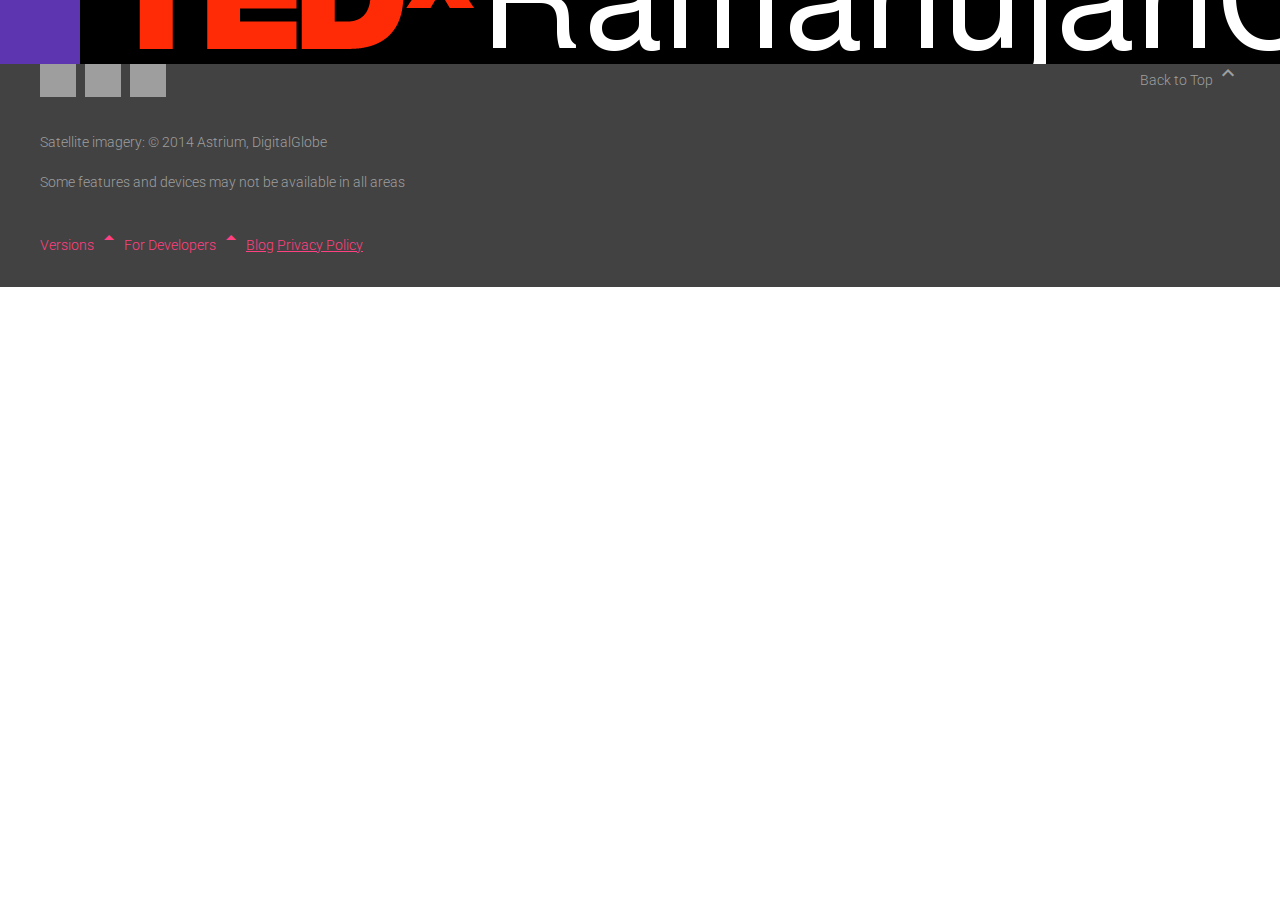
<file: index.html>
<!doctype html>
<!--
  Material Design Lite
  Copyright 2015 Google Inc. All rights reserved.

  Licensed under the Apache License, Version 2.0 (the "License");
  you may not use this file except in compliance with the License.
  You may obtain a copy of the License at

      https://www.apache.org/licenses/LICENSE-2.0

  Unless required by applicable law or agreed to in writing, software
  distributed under the License is distributed on an "AS IS" BASIS,
  WITHOUT WARRANTIES OR CONDITIONS OF ANY KIND, either express or implied.
  See the License for the specific language governing permissions and
  limitations under the License
-->

<html lang="en">
  <head>
    <meta charset="utf-8">
    <meta http-equiv="X-UA-Compatible" content="IE=edge">
    <meta name="description" content="TED like event">
    <meta name="viewport" content="width=device-width, initial-scale=1">
    <title>TEDxRamanujanCollege</title>

    <!-- Page styles -->
    <link href="https://fonts.googleapis.com/css?family=Roboto:regular,bold,italic,thin,light,bolditalic,black,medium&amp;lang=en" rel="stylesheet">
    <link href="https://fonts.googleapis.com/icon?family=Material+Icons" rel="stylesheet">
    <link rel="stylesheet" href="material.min.css">
    <link rel="stylesheet" href="styles.css">
  </head>
  <body>
    <div class="mdl-layout mdl-js-layout mdl-layout--fixed-header">

      <div class="android-header mdl-layout__header mdl-layout__header--waterfall">
        <div class="mdl-layout__header-row">
          <span class="android-title mdl-layout-title">
            <img class="android-logo-image" src="logo.png">
          </span>
          <!-- Add spacer, to align navigation to the right in desktop -->
          <div class="android-header-spacer mdl-layout-spacer"></div>
          <div class="android-search-box mdl-textfield mdl-js-textfield mdl-textfield--expandable mdl-textfield--floating-label mdl-textfield--align-right mdl-textfield--full-width">
            
            <div class="mdl-textfield__expandable-holder">
              <input class="mdl-textfield__input" type="text" id="search-field">
            </div>
          </div>
          <!-- Navigation -->
          <div class="android-navigation-container">
            <nav class="android-navigation mdl-navigation">
              <a class="mdl-navigation__link mdl-typography--text-uppercase" href="">Home</a>
              <a class="mdl-navigation__link mdl-typography--text-uppercase" href="">About</a>
              <a class="mdl-navigation__link mdl-typography--text-uppercase" href="">Speaker</a>
              <a class="mdl-navigation__link mdl-typography--text-uppercase" href="">register</a>
              <a class="mdl-navigation__link mdl-typography--text-uppercase" href="">our team</a>
              <a class="mdl-navigation__link mdl-typography--text-uppercase" href="">sponsor</a>
              <a class="mdl-navigation__link mdl-typography--text-uppercase" href="">contact us</a>
            </nav>
          </div>
          <span class="android-mobile-title mdl-layout-title">
            <img class="android-logo-image" src="logo.png">
          </span>
          <button class="android-more-button mdl-button mdl-js-button mdl-button--icon mdl-js-ripple-effect" id="more-button">
            <i class="material-icons">more_vert</i>
          </button>
          <ul class="mdl-menu mdl-js-menu mdl-menu--bottom-right mdl-js-ripple-effect" for="more-button">
            <li class="mdl-menu__item">5.0 Lollipop</li>
            <li class="mdl-menu__item">4.4 KitKat</li>
            <li disabled class="mdl-menu__item">4.3 Jelly Bean</li>
            <li class="mdl-menu__item">Android History</li>
          </ul>
        </div>
      </div>

</div>

      <div class="android-content mdl-layout__content">
        <a name="top"></a>
        <div class="android-be-together-section mdl-typography--text-center">
          <div class="logo-font android-slogan">TEDxRamanujanCollege</div>
          <div class="logo-font android-sub-slogan"></div>
          <div class="logo-font android-create-character">
            <a href=""><img src="images/andy.png"></a>
          </div>

          </div>
        </div>
       
        <footer class="android-footer mdl-mega-footer">
          <div class="mdl-mega-footer--top-section">
            <div class="mdl-mega-footer--left-section">
              <button class="mdl-mega-footer--social-btn"></button>
              &nbsp;
              <button class="mdl-mega-footer--social-btn"></button>
              &nbsp;
              <button class="mdl-mega-footer--social-btn"></button>
            </div>
            <div class="mdl-mega-footer--right-section">
              <a class="mdl-typography--font-light" href="#top">
                Back to Top
                <i class="material-icons">expand_less</i>
              </a>
            </div>
          </div>

          <div class="mdl-mega-footer--middle-section">
            <p class="mdl-typography--font-light">Satellite imagery: © 2014 Astrium, DigitalGlobe</p>
            <p class="mdl-typography--font-light">Some features and devices may not be available in all areas</p>
          </div>

          <div class="mdl-mega-footer--bottom-section">
            <a class="android-link android-link-menu mdl-typography--font-light" id="version-dropdown">
              Versions
              <i class="material-icons">arrow_drop_up</i>
            </a>
            <ul class="mdl-menu mdl-js-menu mdl-menu--top-left mdl-js-ripple-effect" for="version-dropdown">
              <li class="mdl-menu__item">5.0 Lollipop</li>
              <li class="mdl-menu__item">4.4 KitKat</li>
              <li class="mdl-menu__item">4.3 Jelly Bean</li>
              <li class="mdl-menu__item">Android History</li>
            </ul>
            <a class="android-link android-link-menu mdl-typography--font-light" id="developers-dropdown">
              For Developers
              <i class="material-icons">arrow_drop_up</i>
            </a>
            <ul class="mdl-menu mdl-js-menu mdl-menu--top-left mdl-js-ripple-effect" for="developers-dropdown">
              <li class="mdl-menu__item">App developer resources</li>
              <li class="mdl-menu__item">Android Open Source Project</li>
              <li class="mdl-menu__item">Android SDK</li>
              <li class="mdl-menu__item">Android for Work</li>
            </ul>
            <a class="android-link mdl-typography--font-light" href="">Blog</a>
            <a class="android-link mdl-typography--font-light" href="">Privacy Policy</a>
          </div>

        </footer>
      </div>
    </div>
    <script src="material.min.js"></script>


  </body>
</html>
</file>
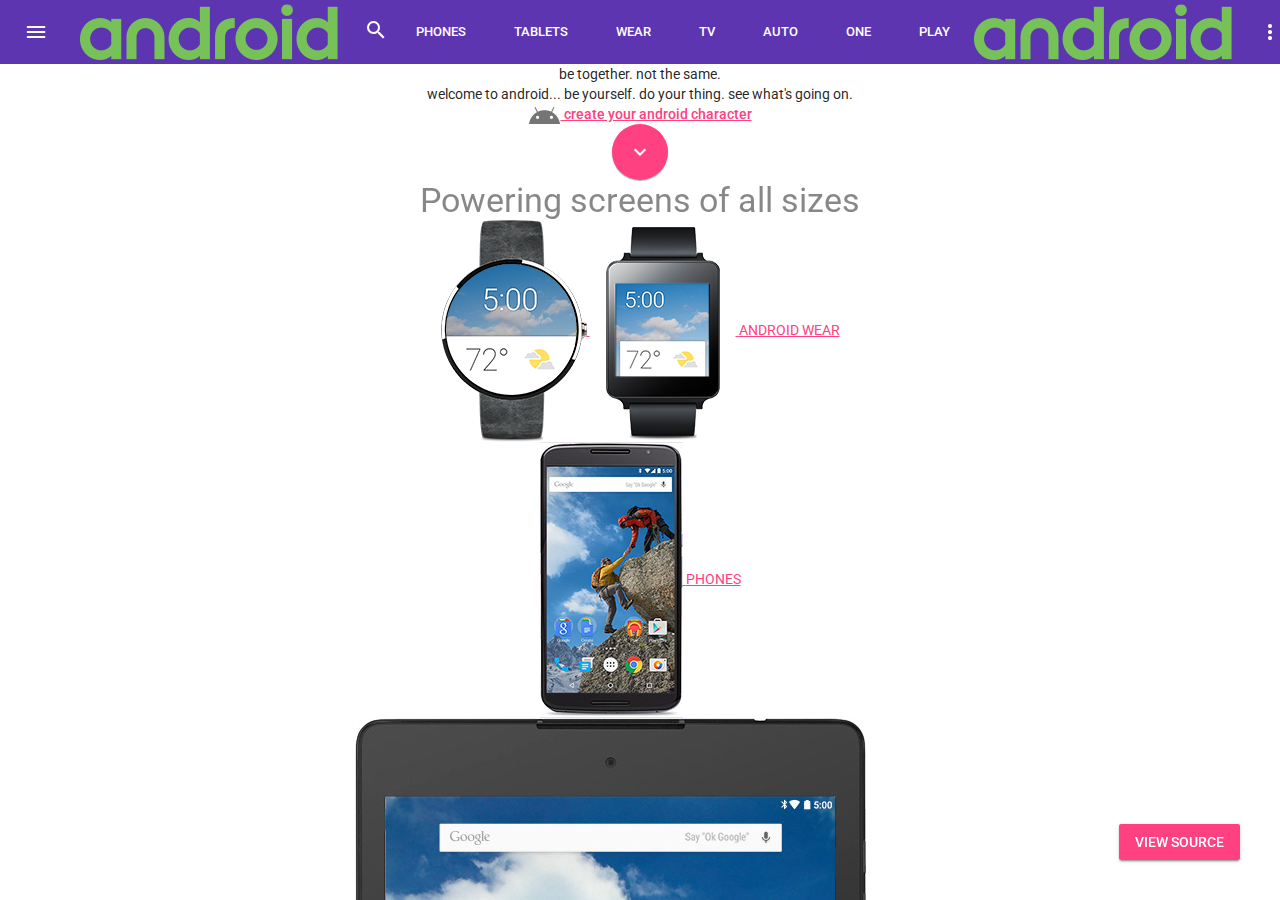
<file: index2.html>
<!doctype html>
<!--
  Material Design Lite
  Copyright 2015 Google Inc. All rights reserved.

  Licensed under the Apache License, Version 2.0 (the "License");
  you may not use this file except in compliance with the License.
  You may obtain a copy of the License at

      https://www.apache.org/licenses/LICENSE-2.0

  Unless required by applicable law or agreed to in writing, software
  distributed under the License is distributed on an "AS IS" BASIS,
  WITHOUT WARRANTIES OR CONDITIONS OF ANY KIND, either express or implied.
  See the License for the specific language governing permissions and
  limitations under the License
-->

<html lang="en">
  <head>
    <meta charset="utf-8">
    <meta http-equiv="X-UA-Compatible" content="IE=edge">
    <meta name="description" content="Introducing Lollipop, a sweet new take on Android.">
    <meta name="viewport" content="width=device-width, initial-scale=1">
    <title>Android</title>

    <!-- Page styles -->
    <link href="https://fonts.googleapis.com/css?family=Roboto:regular,bold,italic,thin,light,bolditalic,black,medium&amp;lang=en" rel="stylesheet">
    <link href="https://fonts.googleapis.com/icon?family=Material+Icons" rel="stylesheet">
    <link rel="stylesheet" href="material.min.css">
    <link rel="stylesheet" href="styles.css">
    <style>
    #view-source {
      position: fixed;
      display: block;
      right: 0;
      bottom: 0;
      margin-right: 40px;
      margin-bottom: 40px;
      z-index: 900;
    }
    </style>
  </head>
  <body>
    <div class="mdl-layout mdl-js-layout mdl-layout--fixed-header">

      <div class="android-header mdl-layout__header mdl-layout__header--waterfall">
        <div class="mdl-layout__header-row">
          <span class="android-title mdl-layout-title">
            <img class="android-logo-image" src="images/android-logo.png">
          </span>
          <!-- Add spacer, to align navigation to the right in desktop -->
          <div class="android-header-spacer mdl-layout-spacer"></div>
          <div class="android-search-box mdl-textfield mdl-js-textfield mdl-textfield--expandable mdl-textfield--floating-label mdl-textfield--align-right mdl-textfield--full-width">
            <label class="mdl-button mdl-js-button mdl-button--icon" for="search-field">
              <i class="material-icons">search</i>
            </label>
            <div class="mdl-textfield__expandable-holder">
              <input class="mdl-textfield__input" type="text" id="search-field">
            </div>
          </div>
          <!-- Navigation -->
          <div class="android-navigation-container">
            <nav class="android-navigation mdl-navigation">
              <a class="mdl-navigation__link mdl-typography--text-uppercase" href="">Phones</a>
              <a class="mdl-navigation__link mdl-typography--text-uppercase" href="">Tablets</a>
              <a class="mdl-navigation__link mdl-typography--text-uppercase" href="">Wear</a>
              <a class="mdl-navigation__link mdl-typography--text-uppercase" href="">TV</a>
              <a class="mdl-navigation__link mdl-typography--text-uppercase" href="">Auto</a>
              <a class="mdl-navigation__link mdl-typography--text-uppercase" href="">One</a>
              <a class="mdl-navigation__link mdl-typography--text-uppercase" href="">Play</a>
            </nav>
          </div>
          <span class="android-mobile-title mdl-layout-title">
            <img class="android-logo-image" src="images/android-logo.png">
          </span>
          <button class="android-more-button mdl-button mdl-js-button mdl-button--icon mdl-js-ripple-effect" id="more-button">
            <i class="material-icons">more_vert</i>
          </button>
          <ul class="mdl-menu mdl-js-menu mdl-menu--bottom-right mdl-js-ripple-effect" for="more-button">
            <li class="mdl-menu__item">5.0 Lollipop</li>
            <li class="mdl-menu__item">4.4 KitKat</li>
            <li disabled class="mdl-menu__item">4.3 Jelly Bean</li>
            <li class="mdl-menu__item">Android History</li>
          </ul>
        </div>
      </div>

      <div class="android-drawer mdl-layout__drawer">
        <span class="mdl-layout-title">
          <img class="android-logo-image" src="images/android-logo-white.png">
        </span>
        <nav class="mdl-navigation">
          <a class="mdl-navigation__link" href="">Phones</a>
          <a class="mdl-navigation__link" href="">Tablets</a>
          <a class="mdl-navigation__link" href="">Wear</a>
          <a class="mdl-navigation__link" href="">TV</a>
          <a class="mdl-navigation__link" href="">Auto</a>
          <a class="mdl-navigation__link" href="">One</a>
          <a class="mdl-navigation__link" href="">Play</a>
          <div class="android-drawer-separator"></div>
          <span class="mdl-navigation__link" href="">Versions</span>
          <a class="mdl-navigation__link" href="">Lollipop 5.0</a>
          <a class="mdl-navigation__link" href="">KitKat 4.4</a>
          <a class="mdl-navigation__link" href="">Jelly Bean 4.3</a>
          <a class="mdl-navigation__link" href="">Android history</a>
          <div class="android-drawer-separator"></div>
          <span class="mdl-navigation__link" href="">Resources</span>
          <a class="mdl-navigation__link" href="">Official blog</a>
          <a class="mdl-navigation__link" href="">Android on Google+</a>
          <a class="mdl-navigation__link" href="">Android on Twitter</a>
          <div class="android-drawer-separator"></div>
          <span class="mdl-navigation__link" href="">For developers</span>
          <a class="mdl-navigation__link" href="">App developer resources</a>
          <a class="mdl-navigation__link" href="">Android Open Source Project</a>
          <a class="mdl-navigation__link" href="">Android SDK</a>
        </nav>
      </div>

      <div class="android-content mdl-layout__content">
        <a name="top"></a>
        <div class="android-be-together-section mdl-typography--text-center">
          <div class="logo-font android-slogan">be together. not the same.</div>
          <div class="logo-font android-sub-slogan">welcome to android... be yourself. do your thing. see what's going on.</div>
          <div class="logo-font android-create-character">
            <a href=""><img src="images/andy.png"> create your android character</a>
          </div>

          <a href="#screens">
            <button class="android-fab mdl-button mdl-button--colored mdl-js-button mdl-button--fab mdl-js-ripple-effect">
              <i class="material-icons">expand_more</i>
            </button>
          </a>
        </div>
        <div class="android-screen-section mdl-typography--text-center">
          <a name="screens"></a>
          <div class="mdl-typography--display-1-color-contrast">Powering screens of all sizes</div>
          <div class="android-screens">
            <div class="android-wear android-screen">
              <a class="android-image-link" href="">
                <img class="android-screen-image" src="images/wear-silver-on.png">
                <img class="android-screen-image" src="images/wear-black-on.png">
              </a>
              <a class="android-link mdl-typography--font-regular mdl-typography--text-uppercase" href="">Android Wear</a>
            </div>
            <div class="android-phone android-screen">
              <a class="android-image-link" href="">
                <img class="android-screen-image" src="images/nexus6-on.jpg">
              </a>
              <a class="android-link mdl-typography--font-regular mdl-typography--text-uppercase" href="">Phones</a>
            </div>
            <div class="android-tablet android-screen">
              <a class="android-image-link" href="">
                <img class="android-screen-image" src="images/nexus9-on.jpg">
              </a>
              <a class="android-link mdl-typography--font-regular mdl-typography--text-uppercase" href="">Tablets</a>
            </div>
            <div class="android-tv android-screen">
              <a class="android-image-link" href="">
                <img class="android-screen-image" src="images/tv-on.jpg">
              </a>
              <a class="android-link mdl-typography--font-regular mdl-typography--text-uppercase" href="">Android TV</a>
            </div>
            <div class="android-auto android-screen">
              <a class="android-image-link" href="">
                <img class="android-screen-image" src="images/auto-on.jpg">
              </a>
              <a class="android-link mdl-typography--font-regular mdl-typography--text-uppercase mdl-typography--text-left" href="">Coming Soon: Android Auto</a>
            </div>
          </div>
        </div>
        <div class="android-wear-section">
          <div class="android-wear-band">
            <div class="android-wear-band-text">
              <div class="mdl-typography--display-2 mdl-typography--font-thin">The best of Google built in</div>
              <p class="mdl-typography--headline mdl-typography--font-thin">
                Android works perfectly with your favourite apps like Google Maps,
                Calendar and YouTube.
              </p>
              <p>
                <a class="mdl-typography--font-regular mdl-typography--text-uppercase android-alt-link" href="">
                  See what's new in the Play Store&nbsp;<i class="material-icons">chevron_right</i>
                </a>
              </p>
            </div>
          </div>
        </div>
        <div class="android-customized-section">
          <div class="android-customized-section-text">
            <div class="mdl-typography--font-light mdl-typography--display-1-color-contrast">Customised by you, for you</div>
            <p class="mdl-typography--font-light">
              Put the stuff that you care about right on your home screen: the latest news, the weather or a stream of your recent photos.
              <br>
              <a href="" class="android-link mdl-typography--font-light">Customise your phone</a>
            </p>
          </div>
          <div class="android-customized-section-image"></div>
        </div>
        <div class="android-more-section">
          <div class="android-section-title mdl-typography--display-1-color-contrast">More from Android</div>
          <div class="android-card-container mdl-grid">
            <div class="mdl-cell mdl-cell--3-col mdl-cell--4-col-tablet mdl-cell--4-col-phone mdl-card mdl-shadow--3dp">
              <div class="mdl-card__media">
                <img src="images/more-from-1.png">
              </div>
              <div class="mdl-card__title">
                 <h4 class="mdl-card__title-text">Get going on Android</h4>
              </div>
              <div class="mdl-card__supporting-text">
                <span class="mdl-typography--font-light mdl-typography--subhead">Four tips to make your switch to Android quick and easy</span>
              </div>
              <div class="mdl-card__actions">
                 <a class="android-link mdl-button mdl-js-button mdl-typography--text-uppercase" href="">
                   Make the switch
                   <i class="material-icons">chevron_right</i>
                 </a>
              </div>
            </div>

            <div class="mdl-cell mdl-cell--3-col mdl-cell--4-col-tablet mdl-cell--4-col-phone mdl-card mdl-shadow--3dp">
              <div class="mdl-card__media">
                <img src="images/more-from-4.png">
              </div>
              <div class="mdl-card__title">
                 <h4 class="mdl-card__title-text">Create your own Android character</h4>
              </div>
              <div class="mdl-card__supporting-text">
                <span class="mdl-typography--font-light mdl-typography--subhead">Turn the little green Android mascot into you, your friends, anyone!</span>
              </div>
              <div class="mdl-card__actions">
                 <a class="android-link mdl-button mdl-js-button mdl-typography--text-uppercase" href="">
                   androidify.com
                   <i class="material-icons">chevron_right</i>
                 </a>
              </div>
            </div>

            <div class="mdl-cell mdl-cell--3-col mdl-cell--4-col-tablet mdl-cell--4-col-phone mdl-card mdl-shadow--3dp">
              <div class="mdl-card__media">
                <img src="images/more-from-2.png">
              </div>
              <div class="mdl-card__title">
                 <h4 class="mdl-card__title-text">Get a clean customisable home screen</h4>
              </div>
              <div class="mdl-card__supporting-text">
                <span class="mdl-typography--font-light mdl-typography--subhead">A clean, simple, customisable home screen that comes with the power of Google Now: Traffic alerts, weather and much more, just a swipe away.</span>
              </div>
              <div class="mdl-card__actions">
                 <a class="android-link mdl-button mdl-js-button mdl-typography--text-uppercase" href="">
                   Download now
                   <i class="material-icons">chevron_right</i>
                 </a>
              </div>
            </div>

            <div class="mdl-cell mdl-cell--3-col mdl-cell--4-col-tablet mdl-cell--4-col-phone mdl-card mdl-shadow--3dp">
              <div class="mdl-card__media">
                <img src="images/more-from-3.png">
              </div>
              <div class="mdl-card__title">
                 <h4 class="mdl-card__title-text">Millions to choose from</h4>
              </div>
              <div class="mdl-card__supporting-text">
                <span class="mdl-typography--font-light mdl-typography--subhead">Hail a taxi, find a recipe, run through a temple – Google Play has all the apps and games that let you make your Android device uniquely yours.</span>
              </div>
              <div class="mdl-card__actions">
                 <a class="android-link mdl-button mdl-js-button mdl-typography--text-uppercase" href="">
                   Find apps
                   <i class="material-icons">chevron_right</i>
                 </a>
              </div>
            </div>
          </div>
        </div>

        <footer class="android-footer mdl-mega-footer">
          <div class="mdl-mega-footer--top-section">
            <div class="mdl-mega-footer--left-section">
              <button class="mdl-mega-footer--social-btn"></button>
              &nbsp;
              <button class="mdl-mega-footer--social-btn"></button>
              &nbsp;
              <button class="mdl-mega-footer--social-btn"></button>
            </div>
            <div class="mdl-mega-footer--right-section">
              <a class="mdl-typography--font-light" href="#top">
                Back to Top
                <i class="material-icons">expand_less</i>
              </a>
            </div>
          </div>

          <div class="mdl-mega-footer--middle-section">
            <p class="mdl-typography--font-light">Satellite imagery: © 2014 Astrium, DigitalGlobe</p>
            <p class="mdl-typography--font-light">Some features and devices may not be available in all areas</p>
          </div>

          <div class="mdl-mega-footer--bottom-section">
            <a class="android-link android-link-menu mdl-typography--font-light" id="version-dropdown">
              Versions
              <i class="material-icons">arrow_drop_up</i>
            </a>
            <ul class="mdl-menu mdl-js-menu mdl-menu--top-left mdl-js-ripple-effect" for="version-dropdown">
              <li class="mdl-menu__item">5.0 Lollipop</li>
              <li class="mdl-menu__item">4.4 KitKat</li>
              <li class="mdl-menu__item">4.3 Jelly Bean</li>
              <li class="mdl-menu__item">Android History</li>
            </ul>
            <a class="android-link android-link-menu mdl-typography--font-light" id="developers-dropdown">
              For Developers
              <i class="material-icons">arrow_drop_up</i>
            </a>
            <ul class="mdl-menu mdl-js-menu mdl-menu--top-left mdl-js-ripple-effect" for="developers-dropdown">
              <li class="mdl-menu__item">App developer resources</li>
              <li class="mdl-menu__item">Android Open Source Project</li>
              <li class="mdl-menu__item">Android SDK</li>
              <li class="mdl-menu__item">Android for Work</li>
            </ul>
            <a class="android-link mdl-typography--font-light" href="">Blog</a>
            <a class="android-link mdl-typography--font-light" href="">Privacy Policy</a>
          </div>

        </footer>
      </div>
    </div>
    <a href="https://github.com/google/material-design-lite/blob/master/templates/android-dot-com/" target="_blank" id="view-source" class="mdl-button mdl-js-button mdl-button--raised mdl-js-ripple-effect mdl-color--accent mdl-color-text--accent-contrast">View Source</a>
    <script src="../../material.min.js"></script>


  </body>
</html>
</file>
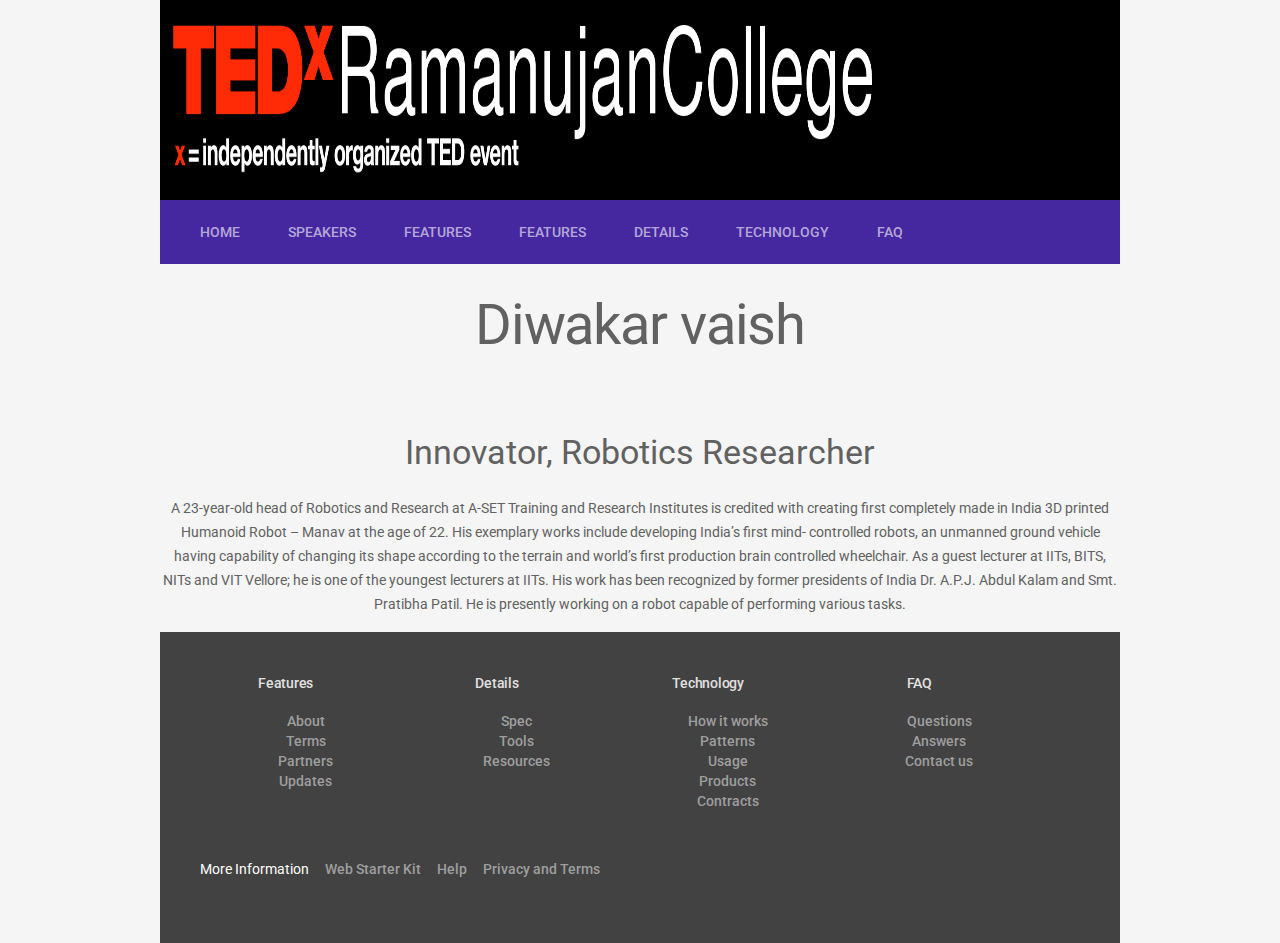
<file: speaker.html>
<!doctype html>
<!--
  Material Design Lite
  Copyright 2015 Google Inc. All rights reserved.

  Licensed under the Apache License, Version 2.0 (the "License");
  you may not use this file except in compliance with the License.
  You may obtain a copy of the License at

      https://www.apache.org/licenses/LICENSE-2.0

  Unless required by applicable law or agreed to in writing, software
  distributed under the License is distributed on an "AS IS" BASIS,
  WITHOUT WARRANTIES OR CONDITIONS OF ANY KIND, either express or implied.
  See the License for the specific language governing permissions and
  limitations under the License
-->
<html lang="en">
  <head>
    <meta charset="utf-8">
    <meta http-equiv="X-UA-Compatible" content="IE=edge">
    <meta name="description" content="A front-end template that helps you build fast, modern mobile web apps.">
    <meta name="viewport" content="width=device-width, initial-scale=1">
    <title>TEDxRamanujanCollege</title>

    
    <!-- SEO: If your mobile URL is different from the desktop URL, add a canonical link to the desktop page https://developers.google.com/webmasters/smartphone-sites/feature-phones -->
    <!--
    <link rel="canonical" href="http://www.example.com/">
    -->

    <link href="https://fonts.googleapis.com/css?family=Roboto:regular,bold,italic,thin,light,bolditalic,black,medium&amp;lang=en" rel="stylesheet">
    <link href="https://fonts.googleapis.com/icon?family=Material+Icons"
      rel="stylesheet">
    <link rel="stylesheet" href="material.min.css">
    <link rel="stylesheet" href="styles.css">
    <style>
    #view-source {
      position: fixed;
      display: block;
      right: 0;
      bottom: 0;
      margin-right: 40px;
      margin-bottom: 40px;
      z-index: 900;
    }
    </style>
  </head>
  <body class="mdl-demo mdl-color--grey-100 mdl-color-text--grey-700 mdl-base">
  <center>  <div class="mdl-layout mdl-js-layout mdl-layout--fixed-header" style="max-width:75%;">
      <header class="mdl-layout__header mdl-layout__header--scroll mdl-color--primary">
        <img src="logo.png" alt="Smiley face" height="200" width="100%">    
      
        <div class="mdl-layout__tab-bar mdl-js-ripple-effect mdl-color--primary-dark">
          <a href="index.html" class="mdl-layout__tab">Home</a>
          <a href="" class="mdl-layout__tab is-active">Speakers</a>
          <a href="" class="mdl-layout__tab">Features</a>
          <a href="" class="mdl-layout__tab">Features</a>
          <a href="" class="mdl-layout__tab">Details</a>
          <a href="" class="mdl-layout__tab">Technology</a>
          <a href="" class="mdl-layout__tab">FAQ</a>
          
        </div>
      </header>
     
            <div ><h1>Diwakar vaish</h1><br><h3>Innovator, Robotics Researcher</h3>
<p>

A 23-year-old head of Robotics and Research at A-SET Training and Research Institutes is credited with creating first completely made in India 3D printed Humanoid Robot – Manav at the age of 22. His exemplary works include developing India’s first mind- controlled robots, an unmanned ground vehicle having capability of changing its shape according to the terrain and world’s first production brain controlled wheelchair. As a guest lecturer at IITs, BITS, NITs and VIT Vellore; he is one of the youngest lecturers at IITs. His work has been recognized by former presidents of India Dr. A.P.J. Abdul Kalam and Smt. Pratibha Patil. He is presently working on a robot capable of performing various tasks.  </p>     </div>
        <footer class="mdl-mega-footer">
          <div class="mdl-mega-footer--middle-section">
            <div class="mdl-mega-footer--drop-down-section">
              <input class="mdl-mega-footer--heading-checkbox" type="checkbox" checked>
              <h1 class="mdl-mega-footer--heading">Features</h1>
              <ul class="mdl-mega-footer--link-list">
                <li><a href="#">About</a></li>
                <li><a href="#">Terms</a></li>
                <li><a href="#">Partners</a></li>
                <li><a href="#">Updates</a></li>
              </ul>
            </div>
            <div class="mdl-mega-footer--drop-down-section">
              <input class="mdl-mega-footer--heading-checkbox" type="checkbox" checked>
              <h1 class="mdl-mega-footer--heading">Details</h1>
              <ul class="mdl-mega-footer--link-list">
                <li><a href="#">Spec</a></li>
                <li><a href="#">Tools</a></li>
                <li><a href="#">Resources</a></li>
              </ul>
            </div>
            <div class="mdl-mega-footer--drop-down-section">
              <input class="mdl-mega-footer--heading-checkbox" type="checkbox" checked>
              <h1 class="mdl-mega-footer--heading">Technology</h1>
              <ul class="mdl-mega-footer--link-list">
                <li><a href="#">How it works</a></li>
                <li><a href="#">Patterns</a></li>
                <li><a href="#">Usage</a></li>
                <li><a href="#">Products</a></li>
                <li><a href="#">Contracts</a></li>
              </ul>
            </div>
            <div class="mdl-mega-footer--drop-down-section">
              <input class="mdl-mega-footer--heading-checkbox" type="checkbox" checked>
              <h1 class="mdl-mega-footer--heading">FAQ</h1>
              <ul class="mdl-mega-footer--link-list">
                <li><a href="#">Questions</a></li>
                <li><a href="#">Answers</a></li>
                <li><a href="#">Contact us</a></li>
              </ul>
            </div>
          </div>
          <div class="mdl-mega-footer--bottom-section">
            <div class="mdl-logo">
              More Information
            </div>
            <ul class="mdl-mega-footer--link-list">
              <li><a href="https://developers.google.com/web/starter-kit/">Web Starter Kit</a></li>
              <li><a href="#">Help</a></li>
              <li><a href="#">Privacy and Terms</a></li>
            </ul>
          </div>
        </footer>
      </main>
    </div>
   </center>
    
  </body>
</html>
</file>
<file: styles.css>
/**
 * Copyright 2015 Google Inc. All Rights Reserved.
 *
 * Licensed under the Apache License, Version 2.0 (the "License");
 * you may not use this file except in compliance with the License.
 * You may obtain a copy of the License at
 *
 *      http://www.apache.org/licenses/LICENSE-2.0
 *
 * Unless required by applicable law or agreed to in writing, software
 * distributed under the License is distributed on an "AS IS" BASIS,
 * WITHOUT WARRANTIES OR CONDITIONS OF ANY KIND, either express or implied.
 * See the License for the specific language governing permissions and
 * limitations under the License.
 */

html, body {
  font-family: 'Roboto', 'Helvetica', sans-serif;
  margin: 0;
  padding: 0;
}
.mdl-demo .mdl-layout__header-row {
  padding-left: 40px;
}
.mdl-demo .mdl-layout.is-small-screen .mdl-layout__header-row h3 {
  font-size: inherit;
}
.mdl-demo .mdl-layout__tab-bar-button {
  display: none;
}
.mdl-demo .mdl-layout.is-small-screen .mdl-layout__tab-bar .mdl-button {
  display: none;
}
.mdl-demo .mdl-layout:not(.is-small-screen) .mdl-layout__tab-bar,
.mdl-demo .mdl-layout:not(.is-small-screen) .mdl-layout__tab-bar-container {
  overflow: visible;
}
.mdl-demo .mdl-layout__tab-bar-container {
  height: 64px;
}
.mdl-demo .mdl-layout__tab-bar {
  padding: 0;
  padding-left: 16px;
  box-sizing: border-box;
  height: 100%;
  width: 100%;
}
.mdl-demo .mdl-layout__tab-bar .mdl-layout__tab {
  height: 64px;
  line-height: 64px;
}
.mdl-demo .mdl-layout__tab-bar .mdl-layout__tab.is-active::after {
  background-color: white;
  height: 4px;
}
.mdl-demo main > .mdl-layout__tab-panel {
  padding: 8px;
  padding-top: 48px;
}
.mdl-demo .mdl-card {
  height: auto;
  display: -webkit-box;
  display: -webkit-flex;
  display: -ms-flexbox;
  display: flex;
  -webkit-box-orient: vertical;
  -webkit-box-direction: normal;
  -webkit-flex-direction: column;
      -ms-flex-direction: column;
          flex-direction: column;
}
.mdl-demo .mdl-card > * {
  height: auto;
}
.mdl-demo .mdl-card .mdl-card__supporting-text {
  margin: 40px;
  -webkit-box-flex: 1;
  -webkit-flex-grow: 1;
      -ms-flex-positive: 1;
          flex-grow: 1;
  padding: 0;
  color: inherit;
  width: calc(100% - 80px);
}
.mdl-demo.mdl-demo .mdl-card__supporting-text h4 {
  margin-top: 0;
  margin-bottom: 20px;
}
.mdl-demo .mdl-card__actions {
  margin: 0;
  padding: 4px 40px;
  color: inherit;
}
.mdl-demo .mdl-card__actions a {
  color: #00BCD4;
  margin: 0;
}
.mdl-demo .mdl-card__actions a:hover,
.mdl-demo .mdl-card__actions a:active {
  color: inherit;
  background-color: transparent;
}
.mdl-demo .mdl-card__supporting-text + .mdl-card__actions {
  border-top: 1px solid rgba(0, 0, 0, 0.12);
}
.mdl-demo #add {
  position: absolute;
  right: 40px;
  top: 36px;
  z-index: 999;
}

.mdl-demo .mdl-layout__content section:not(:last-of-type) {
  position: relative;
  margin-bottom: 48px;
}
.mdl-demo section.section--center {
  max-width: 860px;
}
.mdl-demo #features section.section--center {
  max-width: 620px;
}
.mdl-demo section > header{
  display: -webkit-box;
  display: -webkit-flex;
  display: -ms-flexbox;
  display: flex;
  -webkit-box-align: center;
  -webkit-align-items: center;
      -ms-flex-align: center;
          align-items: center;
  -webkit-box-pack: center;
  -webkit-justify-content: center;
      -ms-flex-pack: center;
          justify-content: center;
}
.mdl-demo section > .section__play-btn {
  min-height: 200px;
}
.mdl-demo section > header > .material-icons {
  font-size: 3rem;
}
.mdl-demo section > button {
  position: absolute;
  z-index: 99;
  top: 8px;
  right: 8px;
}
.mdl-demo section .section__circle {
  display: -webkit-box;
  display: -webkit-flex;
  display: -ms-flexbox;
  display: flex;
  -webkit-box-align: center;
  -webkit-align-items: center;
      -ms-flex-align: center;
          align-items: center;
  -webkit-box-pack: start;
  -webkit-justify-content: flex-start;
      -ms-flex-pack: start;
          justify-content: flex-start;
  -webkit-box-flex: 0;
  -webkit-flex-grow: 0;
      -ms-flex-positive: 0;
          flex-grow: 0;
  -webkit-flex-shrink: 1;
      -ms-flex-negative: 1;
          flex-shrink: 1;
}
.mdl-demo section .section__text {
  -webkit-box-flex: 1;
  -webkit-flex-grow: 1;
      -ms-flex-positive: 1;
          flex-grow: 1;
  -webkit-flex-shrink: 0;
      -ms-flex-negative: 0;
          flex-shrink: 0;
  padding-top: 8px;
}
.mdl-demo section .section__text h5 {
  font-size: inherit;
  margin: 0;
  margin-bottom: 0.5em;
}
.mdl-demo section .section__text a {
  text-decoration: none;
}
.mdl-demo section .section__circle-container > .section__circle-container__circle {
  width: 64px;
  height: 64px;
  border-radius: 32px;
  margin: 8px 0;
}
.mdl-demo section.section--footer .section__circle--big {
  width: 100px;
  height: 100px;
  border-radius: 50px;
  margin: 8px 32px;
}
.mdl-demo .is-small-screen section.section--footer .section__circle--big {
  width: 50px;
  height: 50px;
  border-radius: 25px;
  margin: 8px 16px;
}
.mdl-demo section.section--footer {
  padding: 64px 0;
  margin: 0 -8px -8px -8px;
}
.mdl-demo section.section--center .section__text:not(:last-child) {
  border-bottom: 1px solid rgba(0,0,0,.13);
}
.mdl-demo .mdl-card .mdl-card__supporting-text > h3:first-child {
  margin-bottom: 24px;
}
.mdl-demo .mdl-layout__tab-panel:not(#overview) {
  background-color: white;
}
.mdl-demo #features section {
  margin-bottom: 72px;
}
.mdl-demo #features h4, #features h5 {
  margin-bottom: 16px;
}
.mdl-demo .toc {
  border-left: 4px solid #C1EEF4;
  margin: 24px;
  padding: 0;
  padding-left: 8px;
  display: -webkit-box;
  display: -webkit-flex;
  display: -ms-flexbox;
  display: flex;
  -webkit-box-orient: vertical;
  -webkit-box-direction: normal;
  -webkit-flex-direction: column;
      -ms-flex-direction: column;
          flex-direction: column;
}
.mdl-demo .toc h4 {
  font-size: 0.9rem;
  margin-top: 0;
}
.mdl-demo .toc a {
  color: #4DD0E1;
  text-decoration: none;
  font-size: 16px;
  line-height: 28px;
  display: block;
}
.mdl-demo .mdl-menu__container {
  z-index: 99;
}
</file>
<file: material.min.css>
@charset "UTF-8";html{color:rgba(0,0,0,.87)}::-moz-selection{background:#b3d4fc;text-shadow:none}::selection{background:#b3d4fc;text-shadow:none}hr{display:block;height:1px;border:0;border-top:1px solid #ccc;margin:1em 0;padding:0}audio,canvas,iframe,img,svg,video{vertical-align:middle}fieldset{border:0;margin:0;padding:0}textarea{resize:vertical}.browserupgrade{margin:.2em 0;background:#ccc;color:#000;padding:.2em 0}.hidden{display:none!important}.visuallyhidden{border:0;clip:rect(0 0 0 0);height:1px;margin:-1px;overflow:hidden;padding:0;position:absolute;width:1px}.visuallyhidden.focusable:active,.visuallyhidden.focusable:focus{clip:auto;height:auto;margin:0;overflow:visible;position:static;width:auto}.invisible{visibility:hidden}.clearfix:before,.clearfix:after{content:" ";display:table}.clearfix:after{clear:both}@media print{*,*:before,*:after,*:first-letter,*:first-line{background:0 0!important;color:#000!important;box-shadow:none!important;text-shadow:none!important}a,a:visited{text-decoration:underline}a[href]:after{content:" (" attr(href)")"}abbr[title]:after{content:" (" attr(title)")"}a[href^="#"]:after,a[href^="javascript:"]:after{content:""}pre,blockquote{border:1px solid #999;page-break-inside:avoid}thead{display:table-header-group}tr,img{page-break-inside:avoid}img{max-width:100%!important}p,h2,h3{orphans:3;widows:3}h2,h3{page-break-after:avoid}}a,.mdl-accordion,.mdl-button,.mdl-card,.mdl-checkbox,.mdl-dropdown-menu,.mdl-icon-toggle,.mdl-item,.mdl-radio,.mdl-slider,.mdl-switch,.mdl-tabs__tab{-webkit-tap-highlight-color:transparent;-webkit-tap-highlight-color:rgba(255,255,255,0)}html{width:100%;height:100%;-ms-touch-action:manipulation;touch-action:manipulation}body{width:100%;min-height:100%;margin:0}main{display:block}*[hidden]{display:none!important}html,body{font-family:"Helvetica","Arial",sans-serif;font-size:14px;font-weight:400;line-height:20px}h1,h2,h3,h4,h5,h6,p{padding:0}h1 small,h2 small,h3 small,h4 small,h5 small,h6 small{font-family:"Roboto","Helvetica","Arial",sans-serif;font-weight:400;line-height:1.35;letter-spacing:-.02em;opacity:.54;font-size:.6em}h1{font-size:56px;line-height:1.35;letter-spacing:-.02em;margin:24px 0}h1,h2{font-family:"Roboto","Helvetica","Arial",sans-serif;font-weight:400}h2{font-size:45px;line-height:48px}h2,h3{margin:24px 0}h3{font-size:34px;line-height:40px}h3,h4{font-family:"Roboto","Helvetica","Arial",sans-serif;font-weight:400}h4{font-size:24px;line-height:32px;-moz-osx-font-smoothing:grayscale;margin:24px 0 16px}h5{font-size:20px;font-weight:500;line-height:1;letter-spacing:.02em}h5,h6{font-family:"Roboto","Helvetica","Arial",sans-serif;margin:24px 0 16px}h6{font-size:16px;letter-spacing:.04em}h6,p{font-weight:400;line-height:24px}p{font-size:14px;letter-spacing:0;margin:0 0 16px}a{color:#ff4081;font-weight:500}blockquote{font-family:"Roboto","Helvetica","Arial",sans-serif;position:relative;font-size:24px;font-weight:300;font-style:italic;line-height:1.35;letter-spacing:.08em}blockquote:before{position:absolute;left:-.5em;content:'“'}blockquote:after{content:'”';margin-left:-.05em}mark{background-color:#f4ff81}dt{font-weight:700}address{font-size:12px;line-height:1;font-style:normal}address,ul,ol{font-weight:400;letter-spacing:0}ul,ol{font-size:14px;line-height:24px}.mdl-typography--display-4,.mdl-typography--display-4-color-contrast{font-family:"Roboto","Helvetica","Arial",sans-serif;font-size:112px;font-weight:300;line-height:1;letter-spacing:-.04em}.mdl-typography--display-4-color-contrast{opacity:.54}.mdl-typography--display-3,.mdl-typography--display-3-color-contrast{font-family:"Roboto","Helvetica","Arial",sans-serif;font-size:56px;font-weight:400;line-height:1.35;letter-spacing:-.02em}.mdl-typography--display-3-color-contrast{opacity:.54}.mdl-typography--display-2,.mdl-typography--display-2-color-contrast{font-family:"Roboto","Helvetica","Arial",sans-serif;font-size:45px;font-weight:400;line-height:48px}.mdl-typography--display-2-color-contrast{opacity:.54}.mdl-typography--display-1,.mdl-typography--display-1-color-contrast{font-family:"Roboto","Helvetica","Arial",sans-serif;font-size:34px;font-weight:400;line-height:40px}.mdl-typography--display-1-color-contrast{opacity:.54}.mdl-typography--headline,.mdl-typography--headline-color-contrast{font-family:"Roboto","Helvetica","Arial",sans-serif;font-size:24px;font-weight:400;line-height:32px;-moz-osx-font-smoothing:grayscale}.mdl-typography--headline-color-contrast{opacity:.87}.mdl-typography--title,.mdl-typography--title-color-contrast{font-family:"Roboto","Helvetica","Arial",sans-serif;font-size:20px;font-weight:500;line-height:1;letter-spacing:.02em}.mdl-typography--title-color-contrast{opacity:.87}.mdl-typography--subhead,.mdl-typography--subhead-color-contrast{font-family:"Roboto","Helvetica","Arial",sans-serif;font-size:16px;font-weight:400;line-height:24px;letter-spacing:.04em}.mdl-typography--subhead-color-contrast{opacity:.87}.mdl-typography--body-2,.mdl-typography--body-2-color-contrast{font-size:14px;font-weight:700;line-height:24px;letter-spacing:0}.mdl-typography--body-2-color-contrast{opacity:.87}.mdl-typography--body-1,.mdl-typography--body-1-color-contrast{font-size:14px;font-weight:400;line-height:24px;letter-spacing:0}.mdl-typography--body-1-color-contrast{opacity:.87}.mdl-typography--body-2-force-preferred-font,.mdl-typography--body-2-force-preferred-font-color-contrast{font-family:"Roboto","Helvetica","Arial",sans-serif;font-size:14px;font-weight:500;line-height:24px;letter-spacing:0}.mdl-typography--body-2-force-preferred-font-color-contrast{opacity:.87}.mdl-typography--body-1-force-preferred-font,.mdl-typography--body-1-force-preferred-font-color-contrast{font-family:"Roboto","Helvetica","Arial",sans-serif;font-size:14px;font-weight:400;line-height:24px;letter-spacing:0}.mdl-typography--body-1-force-preferred-font-color-contrast{opacity:.87}.mdl-typography--caption,.mdl-typography--caption-force-preferred-font{font-size:12px;font-weight:400;line-height:1;letter-spacing:0}.mdl-typography--caption-force-preferred-font{font-family:"Roboto","Helvetica","Arial",sans-serif}.mdl-typography--caption-color-contrast,.mdl-typography--caption-force-preferred-font-color-contrast{font-size:12px;font-weight:400;line-height:1;letter-spacing:0;opacity:.54}.mdl-typography--caption-force-preferred-font-color-contrast,.mdl-typography--menu{font-family:"Roboto","Helvetica","Arial",sans-serif}.mdl-typography--menu{font-size:14px;font-weight:500;line-height:1;letter-spacing:0}.mdl-typography--menu-color-contrast{opacity:.87}.mdl-typography--menu-color-contrast,.mdl-typography--button,.mdl-typography--button-color-contrast{font-family:"Roboto","Helvetica","Arial",sans-serif;font-size:14px;font-weight:500;line-height:1;letter-spacing:0}.mdl-typography--button,.mdl-typography--button-color-contrast{text-transform:uppercase}.mdl-typography--button-color-contrast{opacity:.87}.mdl-typography--text-left{text-align:left}.mdl-typography--text-right{text-align:right}.mdl-typography--text-center{text-align:center}.mdl-typography--text-justify{text-align:justify}.mdl-typography--text-nowrap{white-space:nowrap}.mdl-typography--text-lowercase{text-transform:lowercase}.mdl-typography--text-uppercase{text-transform:uppercase}.mdl-typography--text-capitalize{text-transform:capitalize}.mdl-typography--font-thin{font-weight:200!important}.mdl-typography--font-light{font-weight:300!important}.mdl-typography--font-regular{font-weight:400!important}.mdl-typography--font-medium{font-weight:500!important}.mdl-typography--font-bold{font-weight:700!important}.mdl-typography--font-black{font-weight:900!important}.mdl-color-text--red{color:#f44336 !important}.mdl-color--red{background-color:#f44336 !important}.mdl-color-text--red-50{color:#ffebee !important}.mdl-color--red-50{background-color:#ffebee !important}.mdl-color-text--red-100{color:#ffcdd2 !important}.mdl-color--red-100{background-color:#ffcdd2 !important}.mdl-color-text--red-200{color:#ef9a9a !important}.mdl-color--red-200{background-color:#ef9a9a !important}.mdl-color-text--red-300{color:#e57373 !important}.mdl-color--red-300{background-color:#e57373 !important}.mdl-color-text--red-400{color:#ef5350 !important}.mdl-color--red-400{background-color:#ef5350 !important}.mdl-color-text--red-500{color:#f44336 !important}.mdl-color--red-500{background-color:#f44336 !important}.mdl-color-text--red-600{color:#e53935 !important}.mdl-color--red-600{background-color:#e53935 !important}.mdl-color-text--red-700{color:#d32f2f !important}.mdl-color--red-700{background-color:#d32f2f !important}.mdl-color-text--red-800{color:#c62828 !important}.mdl-color--red-800{background-color:#c62828 !important}.mdl-color-text--red-900{color:#b71c1c !important}.mdl-color--red-900{background-color:#b71c1c !important}.mdl-color-text--red-A100{color:#ff8a80 !important}.mdl-color--red-A100{background-color:#ff8a80 !important}.mdl-color-text--red-A200{color:#ff5252 !important}.mdl-color--red-A200{background-color:#ff5252 !important}.mdl-color-text--red-A400{color:#ff1744 !important}.mdl-color--red-A400{background-color:#ff1744 !important}.mdl-color-text--red-A700{color:#d50000 !important}.mdl-color--red-A700{background-color:#d50000 !important}.mdl-color-text--pink{color:#e91e63 !important}.mdl-color--pink{background-color:#e91e63 !important}.mdl-color-text--pink-50{color:#fce4ec !important}.mdl-color--pink-50{background-color:#fce4ec !important}.mdl-color-text--pink-100{color:#f8bbd0 !important}.mdl-color--pink-100{background-color:#f8bbd0 !important}.mdl-color-text--pink-200{color:#f48fb1 !important}.mdl-color--pink-200{background-color:#f48fb1 !important}.mdl-color-text--pink-300{color:#f06292 !important}.mdl-color--pink-300{background-color:#f06292 !important}.mdl-color-text--pink-400{color:#ec407a !important}.mdl-color--pink-400{background-color:#ec407a !important}.mdl-color-text--pink-500{color:#e91e63 !important}.mdl-color--pink-500{background-color:#e91e63 !important}.mdl-color-text--pink-600{color:#d81b60 !important}.mdl-color--pink-600{background-color:#d81b60 !important}.mdl-color-text--pink-700{color:#c2185b !important}.mdl-color--pink-700{background-color:#c2185b !important}.mdl-color-text--pink-800{color:#ad1457 !important}.mdl-color--pink-800{background-color:#ad1457 !important}.mdl-color-text--pink-900{color:#880e4f !important}.mdl-color--pink-900{background-color:#880e4f !important}.mdl-color-text--pink-A100{color:#ff80ab !important}.mdl-color--pink-A100{background-color:#ff80ab !important}.mdl-color-text--pink-A200{color:#ff4081 !important}.mdl-color--pink-A200{background-color:#ff4081 !important}.mdl-color-text--pink-A400{color:#f50057 !important}.mdl-color--pink-A400{background-color:#f50057 !important}.mdl-color-text--pink-A700{color:#c51162 !important}.mdl-color--pink-A700{background-color:#c51162 !important}.mdl-color-text--purple{color:#9c27b0 !important}.mdl-color--purple{background-color:#9c27b0 !important}.mdl-color-text--purple-50{color:#f3e5f5 !important}.mdl-color--purple-50{background-color:#f3e5f5 !important}.mdl-color-text--purple-100{color:#e1bee7 !important}.mdl-color--purple-100{background-color:#e1bee7 !important}.mdl-color-text--purple-200{color:#ce93d8 !important}.mdl-color--purple-200{background-color:#ce93d8 !important}.mdl-color-text--purple-300{color:#ba68c8 !important}.mdl-color--purple-300{background-color:#ba68c8 !important}.mdl-color-text--purple-400{color:#ab47bc !important}.mdl-color--purple-400{background-color:#ab47bc !important}.mdl-color-text--purple-500{color:#9c27b0 !important}.mdl-color--purple-500{background-color:#9c27b0 !important}.mdl-color-text--purple-600{color:#8e24aa !important}.mdl-color--purple-600{background-color:#8e24aa !important}.mdl-color-text--purple-700{color:#7b1fa2 !important}.mdl-color--purple-700{background-color:#7b1fa2 !important}.mdl-color-text--purple-800{color:#6a1b9a !important}.mdl-color--purple-800{background-color:#6a1b9a !important}.mdl-color-text--purple-900{color:#4a148c !important}.mdl-color--purple-900{background-color:#4a148c !important}.mdl-color-text--purple-A100{color:#ea80fc !important}.mdl-color--purple-A100{background-color:#ea80fc !important}.mdl-color-text--purple-A200{color:#e040fb !important}.mdl-color--purple-A200{background-color:#e040fb !important}.mdl-color-text--purple-A400{color:#d500f9 !important}.mdl-color--purple-A400{background-color:#d500f9 !important}.mdl-color-text--purple-A700{color:#a0f !important}.mdl-color--purple-A700{background-color:#a0f !important}.mdl-color-text--deep-purple{color:#673ab7 !important}.mdl-color--deep-purple{background-color:#673ab7 !important}.mdl-color-text--deep-purple-50{color:#ede7f6 !important}.mdl-color--deep-purple-50{background-color:#ede7f6 !important}.mdl-color-text--deep-purple-100{color:#d1c4e9 !important}.mdl-color--deep-purple-100{background-color:#d1c4e9 !important}.mdl-color-text--deep-purple-200{color:#b39ddb !important}.mdl-color--deep-purple-200{background-color:#b39ddb !important}.mdl-color-text--deep-purple-300{color:#9575cd !important}.mdl-color--deep-purple-300{background-color:#9575cd !important}.mdl-color-text--deep-purple-400{color:#7e57c2 !important}.mdl-color--deep-purple-400{background-color:#7e57c2 !important}.mdl-color-text--deep-purple-500{color:#673ab7 !important}.mdl-color--deep-purple-500{background-color:#673ab7 !important}.mdl-color-text--deep-purple-600{color:#5e35b1 !important}.mdl-color--deep-purple-600{background-color:#5e35b1 !important}.mdl-color-text--deep-purple-700{color:#512da8 !important}.mdl-color--deep-purple-700{background-color:#512da8 !important}.mdl-color-text--deep-purple-800{color:#4527a0 !important}.mdl-color--deep-purple-800{background-color:#4527a0 !important}.mdl-color-text--deep-purple-900{color:#311b92 !important}.mdl-color--deep-purple-900{background-color:#311b92 !important}.mdl-color-text--deep-purple-A100{color:#b388ff !important}.mdl-color--deep-purple-A100{background-color:#b388ff !important}.mdl-color-text--deep-purple-A200{color:#7c4dff !important}.mdl-color--deep-purple-A200{background-color:#7c4dff !important}.mdl-color-text--deep-purple-A400{color:#651fff !important}.mdl-color--deep-purple-A400{background-color:#651fff !important}.mdl-color-text--deep-purple-A700{color:#6200ea !important}.mdl-color--deep-purple-A700{background-color:#6200ea !important}.mdl-color-text--indigo{color:#3f51b5 !important}.mdl-color--indigo{background-color:#3f51b5 !important}.mdl-color-text--indigo-50{color:#e8eaf6 !important}.mdl-color--indigo-50{background-color:#e8eaf6 !important}.mdl-color-text--indigo-100{color:#c5cae9 !important}.mdl-color--indigo-100{background-color:#c5cae9 !important}.mdl-color-text--indigo-200{color:#9fa8da !important}.mdl-color--indigo-200{background-color:#9fa8da !important}.mdl-color-text--indigo-300{color:#7986cb !important}.mdl-color--indigo-300{background-color:#7986cb !important}.mdl-color-text--indigo-400{color:#5c6bc0 !important}.mdl-color--indigo-400{background-color:#5c6bc0 !important}.mdl-color-text--indigo-500{color:#3f51b5 !important}.mdl-color--indigo-500{background-color:#3f51b5 !important}.mdl-color-text--indigo-600{color:#3949ab !important}.mdl-color--indigo-600{background-color:#3949ab !important}.mdl-color-text--indigo-700{color:#303f9f !important}.mdl-color--indigo-700{background-color:#303f9f !important}.mdl-color-text--indigo-800{color:#283593 !important}.mdl-color--indigo-800{background-color:#283593 !important}.mdl-color-text--indigo-900{color:#1a237e !important}.mdl-color--indigo-900{background-color:#1a237e !important}.mdl-color-text--indigo-A100{color:#8c9eff !important}.mdl-color--indigo-A100{background-color:#8c9eff !important}.mdl-color-text--indigo-A200{color:#536dfe !important}.mdl-color--indigo-A200{background-color:#536dfe !important}.mdl-color-text--indigo-A400{color:#3d5afe !important}.mdl-color--indigo-A400{background-color:#3d5afe !important}.mdl-color-text--indigo-A700{color:#304ffe !important}.mdl-color--indigo-A700{background-color:#304ffe !important}.mdl-color-text--blue{color:#2196f3 !important}.mdl-color--blue{background-color:#2196f3 !important}.mdl-color-text--blue-50{color:#e3f2fd !important}.mdl-color--blue-50{background-color:#e3f2fd !important}.mdl-color-text--blue-100{color:#bbdefb !important}.mdl-color--blue-100{background-color:#bbdefb !important}.mdl-color-text--blue-200{color:#90caf9 !important}.mdl-color--blue-200{background-color:#90caf9 !important}.mdl-color-text--blue-300{color:#64b5f6 !important}.mdl-color--blue-300{background-color:#64b5f6 !important}.mdl-color-text--blue-400{color:#42a5f5 !important}.mdl-color--blue-400{background-color:#42a5f5 !important}.mdl-color-text--blue-500{color:#2196f3 !important}.mdl-color--blue-500{background-color:#2196f3 !important}.mdl-color-text--blue-600{color:#1e88e5 !important}.mdl-color--blue-600{background-color:#1e88e5 !important}.mdl-color-text--blue-700{color:#1976d2 !important}.mdl-color--blue-700{background-color:#1976d2 !important}.mdl-color-text--blue-800{color:#1565c0 !important}.mdl-color--blue-800{background-color:#1565c0 !important}.mdl-color-text--blue-900{color:#0d47a1 !important}.mdl-color--blue-900{background-color:#0d47a1 !important}.mdl-color-text--blue-A100{color:#82b1ff !important}.mdl-color--blue-A100{background-color:#82b1ff !important}.mdl-color-text--blue-A200{color:#448aff !important}.mdl-color--blue-A200{background-color:#448aff !important}.mdl-color-text--blue-A400{color:#2979ff !important}.mdl-color--blue-A400{background-color:#2979ff !important}.mdl-color-text--blue-A700{color:#2962ff !important}.mdl-color--blue-A700{background-color:#2962ff !important}.mdl-color-text--light-blue{color:#03a9f4 !important}.mdl-color--light-blue{background-color:#03a9f4 !important}.mdl-color-text--light-blue-50{color:#e1f5fe !important}.mdl-color--light-blue-50{background-color:#e1f5fe !important}.mdl-color-text--light-blue-100{color:#b3e5fc !important}.mdl-color--light-blue-100{background-color:#b3e5fc !important}.mdl-color-text--light-blue-200{color:#81d4fa !important}.mdl-color--light-blue-200{background-color:#81d4fa !important}.mdl-color-text--light-blue-300{color:#4fc3f7 !important}.mdl-color--light-blue-300{background-color:#4fc3f7 !important}.mdl-color-text--light-blue-400{color:#29b6f6 !important}.mdl-color--light-blue-400{background-color:#29b6f6 !important}.mdl-color-text--light-blue-500{color:#03a9f4 !important}.mdl-color--light-blue-500{background-color:#03a9f4 !important}.mdl-color-text--light-blue-600{color:#039be5 !important}.mdl-color--light-blue-600{background-color:#039be5 !important}.mdl-color-text--light-blue-700{color:#0288d1 !important}.mdl-color--light-blue-700{background-color:#0288d1 !important}.mdl-color-text--light-blue-800{color:#0277bd !important}.mdl-color--light-blue-800{background-color:#0277bd !important}.mdl-color-text--light-blue-900{color:#01579b !important}.mdl-color--light-blue-900{background-color:#01579b !important}.mdl-color-text--light-blue-A100{color:#80d8ff !important}.mdl-color--light-blue-A100{background-color:#80d8ff !important}.mdl-color-text--light-blue-A200{color:#40c4ff !important}.mdl-color--light-blue-A200{background-color:#40c4ff !important}.mdl-color-text--light-blue-A400{color:#00b0ff !important}.mdl-color--light-blue-A400{background-color:#00b0ff !important}.mdl-color-text--light-blue-A700{color:#0091ea !important}.mdl-color--light-blue-A700{background-color:#0091ea !important}.mdl-color-text--cyan{color:#00bcd4 !important}.mdl-color--cyan{background-color:#00bcd4 !important}.mdl-color-text--cyan-50{color:#e0f7fa !important}.mdl-color--cyan-50{background-color:#e0f7fa !important}.mdl-color-text--cyan-100{color:#b2ebf2 !important}.mdl-color--cyan-100{background-color:#b2ebf2 !important}.mdl-color-text--cyan-200{color:#80deea !important}.mdl-color--cyan-200{background-color:#80deea !important}.mdl-color-text--cyan-300{color:#4dd0e1 !important}.mdl-color--cyan-300{background-color:#4dd0e1 !important}.mdl-color-text--cyan-400{color:#26c6da !important}.mdl-color--cyan-400{background-color:#26c6da !important}.mdl-color-text--cyan-500{color:#00bcd4 !important}.mdl-color--cyan-500{background-color:#00bcd4 !important}.mdl-color-text--cyan-600{color:#00acc1 !important}.mdl-color--cyan-600{background-color:#00acc1 !important}.mdl-color-text--cyan-700{color:#0097a7 !important}.mdl-color--cyan-700{background-color:#0097a7 !important}.mdl-color-text--cyan-800{color:#00838f !important}.mdl-color--cyan-800{background-color:#00838f !important}.mdl-color-text--cyan-900{color:#006064 !important}.mdl-color--cyan-900{background-color:#006064 !important}.mdl-color-text--cyan-A100{color:#84ffff !important}.mdl-color--cyan-A100{background-color:#84ffff !important}.mdl-color-text--cyan-A200{color:#18ffff !important}.mdl-color--cyan-A200{background-color:#18ffff !important}.mdl-color-text--cyan-A400{color:#00e5ff !important}.mdl-color--cyan-A400{background-color:#00e5ff !important}.mdl-color-text--cyan-A700{color:#00b8d4 !important}.mdl-color--cyan-A700{background-color:#00b8d4 !important}.mdl-color-text--teal{color:#009688 !important}.mdl-color--teal{background-color:#009688 !important}.mdl-color-text--teal-50{color:#e0f2f1 !important}.mdl-color--teal-50{background-color:#e0f2f1 !important}.mdl-color-text--teal-100{color:#b2dfdb !important}.mdl-color--teal-100{background-color:#b2dfdb !important}.mdl-color-text--teal-200{color:#80cbc4 !important}.mdl-color--teal-200{background-color:#80cbc4 !important}.mdl-color-text--teal-300{color:#4db6ac !important}.mdl-color--teal-300{background-color:#4db6ac !important}.mdl-color-text--teal-400{color:#26a69a !important}.mdl-color--teal-400{background-color:#26a69a !important}.mdl-color-text--teal-500{color:#009688 !important}.mdl-color--teal-500{background-color:#009688 !important}.mdl-color-text--teal-600{color:#00897b !important}.mdl-color--teal-600{background-color:#00897b !important}.mdl-color-text--teal-700{color:#00796b !important}.mdl-color--teal-700{background-color:#00796b !important}.mdl-color-text--teal-800{color:#00695c !important}.mdl-color--teal-800{background-color:#00695c !important}.mdl-color-text--teal-900{color:#004d40 !important}.mdl-color--teal-900{background-color:#004d40 !important}.mdl-color-text--teal-A100{color:#a7ffeb !important}.mdl-color--teal-A100{background-color:#a7ffeb !important}.mdl-color-text--teal-A200{color:#64ffda !important}.mdl-color--teal-A200{background-color:#64ffda !important}.mdl-color-text--teal-A400{color:#1de9b6 !important}.mdl-color--teal-A400{background-color:#1de9b6 !important}.mdl-color-text--teal-A700{color:#00bfa5 !important}.mdl-color--teal-A700{background-color:#00bfa5 !important}.mdl-color-text--green{color:#4caf50 !important}.mdl-color--green{background-color:#4caf50 !important}.mdl-color-text--green-50{color:#e8f5e9 !important}.mdl-color--green-50{background-color:#e8f5e9 !important}.mdl-color-text--green-100{color:#c8e6c9 !important}.mdl-color--green-100{background-color:#c8e6c9 !important}.mdl-color-text--green-200{color:#a5d6a7 !important}.mdl-color--green-200{background-color:#a5d6a7 !important}.mdl-color-text--green-300{color:#81c784 !important}.mdl-color--green-300{background-color:#81c784 !important}.mdl-color-text--green-400{color:#66bb6a !important}.mdl-color--green-400{background-color:#66bb6a !important}.mdl-color-text--green-500{color:#4caf50 !important}.mdl-color--green-500{background-color:#4caf50 !important}.mdl-color-text--green-600{color:#43a047 !important}.mdl-color--green-600{background-color:#43a047 !important}.mdl-color-text--green-700{color:#388e3c !important}.mdl-color--green-700{background-color:#388e3c !important}.mdl-color-text--green-800{color:#2e7d32 !important}.mdl-color--green-800{background-color:#2e7d32 !important}.mdl-color-text--green-900{color:#1b5e20 !important}.mdl-color--green-900{background-color:#1b5e20 !important}.mdl-color-text--green-A100{color:#b9f6ca !important}.mdl-color--green-A100{background-color:#b9f6ca !important}.mdl-color-text--green-A200{color:#69f0ae !important}.mdl-color--green-A200{background-color:#69f0ae !important}.mdl-color-text--green-A400{color:#00e676 !important}.mdl-color--green-A400{background-color:#00e676 !important}.mdl-color-text--green-A700{color:#00c853 !important}.mdl-color--green-A700{background-color:#00c853 !important}.mdl-color-text--light-green{color:#8bc34a !important}.mdl-color--light-green{background-color:#8bc34a !important}.mdl-color-text--light-green-50{color:#f1f8e9 !important}.mdl-color--light-green-50{background-color:#f1f8e9 !important}.mdl-color-text--light-green-100{color:#dcedc8 !important}.mdl-color--light-green-100{background-color:#dcedc8 !important}.mdl-color-text--light-green-200{color:#c5e1a5 !important}.mdl-color--light-green-200{background-color:#c5e1a5 !important}.mdl-color-text--light-green-300{color:#aed581 !important}.mdl-color--light-green-300{background-color:#aed581 !important}.mdl-color-text--light-green-400{color:#9ccc65 !important}.mdl-color--light-green-400{background-color:#9ccc65 !important}.mdl-color-text--light-green-500{color:#8bc34a !important}.mdl-color--light-green-500{background-color:#8bc34a !important}.mdl-color-text--light-green-600{color:#7cb342 !important}.mdl-color--light-green-600{background-color:#7cb342 !important}.mdl-color-text--light-green-700{color:#689f38 !important}.mdl-color--light-green-700{background-color:#689f38 !important}.mdl-color-text--light-green-800{color:#558b2f !important}.mdl-color--light-green-800{background-color:#558b2f !important}.mdl-color-text--light-green-900{color:#33691e !important}.mdl-color--light-green-900{background-color:#33691e !important}.mdl-color-text--light-green-A100{color:#ccff90 !important}.mdl-color--light-green-A100{background-color:#ccff90 !important}.mdl-color-text--light-green-A200{color:#b2ff59 !important}.mdl-color--light-green-A200{background-color:#b2ff59 !important}.mdl-color-text--light-green-A400{color:#76ff03 !important}.mdl-color--light-green-A400{background-color:#76ff03 !important}.mdl-color-text--light-green-A700{color:#64dd17 !important}.mdl-color--light-green-A700{background-color:#64dd17 !important}.mdl-color-text--lime{color:#cddc39 !important}.mdl-color--lime{background-color:#cddc39 !important}.mdl-color-text--lime-50{color:#f9fbe7 !important}.mdl-color--lime-50{background-color:#f9fbe7 !important}.mdl-color-text--lime-100{color:#f0f4c3 !important}.mdl-color--lime-100{background-color:#f0f4c3 !important}.mdl-color-text--lime-200{color:#e6ee9c !important}.mdl-color--lime-200{background-color:#e6ee9c !important}.mdl-color-text--lime-300{color:#dce775 !important}.mdl-color--lime-300{background-color:#dce775 !important}.mdl-color-text--lime-400{color:#d4e157 !important}.mdl-color--lime-400{background-color:#d4e157 !important}.mdl-color-text--lime-500{color:#cddc39 !important}.mdl-color--lime-500{background-color:#cddc39 !important}.mdl-color-text--lime-600{color:#c0ca33 !important}.mdl-color--lime-600{background-color:#c0ca33 !important}.mdl-color-text--lime-700{color:#afb42b !important}.mdl-color--lime-700{background-color:#afb42b !important}.mdl-color-text--lime-800{color:#9e9d24 !important}.mdl-color--lime-800{background-color:#9e9d24 !important}.mdl-color-text--lime-900{color:#827717 !important}.mdl-color--lime-900{background-color:#827717 !important}.mdl-color-text--lime-A100{color:#f4ff81 !important}.mdl-color--lime-A100{background-color:#f4ff81 !important}.mdl-color-text--lime-A200{color:#eeff41 !important}.mdl-color--lime-A200{background-color:#eeff41 !important}.mdl-color-text--lime-A400{color:#c6ff00 !important}.mdl-color--lime-A400{background-color:#c6ff00 !important}.mdl-color-text--lime-A700{color:#aeea00 !important}.mdl-color--lime-A700{background-color:#aeea00 !important}.mdl-color-text--yellow{color:#ffeb3b !important}.mdl-color--yellow{background-color:#ffeb3b !important}.mdl-color-text--yellow-50{color:#fffde7 !important}.mdl-color--yellow-50{background-color:#fffde7 !important}.mdl-color-text--yellow-100{color:#fff9c4 !important}.mdl-color--yellow-100{background-color:#fff9c4 !important}.mdl-color-text--yellow-200{color:#fff59d !important}.mdl-color--yellow-200{background-color:#fff59d !important}.mdl-color-text--yellow-300{color:#fff176 !important}.mdl-color--yellow-300{background-color:#fff176 !important}.mdl-color-text--yellow-400{color:#ffee58 !important}.mdl-color--yellow-400{background-color:#ffee58 !important}.mdl-color-text--yellow-500{color:#ffeb3b !important}.mdl-color--yellow-500{background-color:#ffeb3b !important}.mdl-color-text--yellow-600{color:#fdd835 !important}.mdl-color--yellow-600{background-color:#fdd835 !important}.mdl-color-text--yellow-700{color:#fbc02d !important}.mdl-color--yellow-700{background-color:#fbc02d !important}.mdl-color-text--yellow-800{color:#f9a825 !important}.mdl-color--yellow-800{background-color:#f9a825 !important}.mdl-color-text--yellow-900{color:#f57f17 !important}.mdl-color--yellow-900{background-color:#f57f17 !important}.mdl-color-text--yellow-A100{color:#ffff8d !important}.mdl-color--yellow-A100{background-color:#ffff8d !important}.mdl-color-text--yellow-A200{color:#ff0 !important}.mdl-color--yellow-A200{background-color:#ff0 !important}.mdl-color-text--yellow-A400{color:#ffea00 !important}.mdl-color--yellow-A400{background-color:#ffea00 !important}.mdl-color-text--yellow-A700{color:#ffd600 !important}.mdl-color--yellow-A700{background-color:#ffd600 !important}.mdl-color-text--amber{color:#ffc107 !important}.mdl-color--amber{background-color:#ffc107 !important}.mdl-color-text--amber-50{color:#fff8e1 !important}.mdl-color--amber-50{background-color:#fff8e1 !important}.mdl-color-text--amber-100{color:#ffecb3 !important}.mdl-color--amber-100{background-color:#ffecb3 !important}.mdl-color-text--amber-200{color:#ffe082 !important}.mdl-color--amber-200{background-color:#ffe082 !important}.mdl-color-text--amber-300{color:#ffd54f !important}.mdl-color--amber-300{background-color:#ffd54f !important}.mdl-color-text--amber-400{color:#ffca28 !important}.mdl-color--amber-400{background-color:#ffca28 !important}.mdl-color-text--amber-500{color:#ffc107 !important}.mdl-color--amber-500{background-color:#ffc107 !important}.mdl-color-text--amber-600{color:#ffb300 !important}.mdl-color--amber-600{background-color:#ffb300 !important}.mdl-color-text--amber-700{color:#ffa000 !important}.mdl-color--amber-700{background-color:#ffa000 !important}.mdl-color-text--amber-800{color:#ff8f00 !important}.mdl-color--amber-800{background-color:#ff8f00 !important}.mdl-color-text--amber-900{color:#ff6f00 !important}.mdl-color--amber-900{background-color:#ff6f00 !important}.mdl-color-text--amber-A100{color:#ffe57f !important}.mdl-color--amber-A100{background-color:#ffe57f !important}.mdl-color-text--amber-A200{color:#ffd740 !important}.mdl-color--amber-A200{background-color:#ffd740 !important}.mdl-color-text--amber-A400{color:#ffc400 !important}.mdl-color--amber-A400{background-color:#ffc400 !important}.mdl-color-text--amber-A700{color:#ffab00 !important}.mdl-color--amber-A700{background-color:#ffab00 !important}.mdl-color-text--orange{color:#ff9800 !important}.mdl-color--orange{background-color:#ff9800 !important}.mdl-color-text--orange-50{color:#fff3e0 !important}.mdl-color--orange-50{background-color:#fff3e0 !important}.mdl-color-text--orange-100{color:#ffe0b2 !important}.mdl-color--orange-100{background-color:#ffe0b2 !important}.mdl-color-text--orange-200{color:#ffcc80 !important}.mdl-color--orange-200{background-color:#ffcc80 !important}.mdl-color-text--orange-300{color:#ffb74d !important}.mdl-color--orange-300{background-color:#ffb74d !important}.mdl-color-text--orange-400{color:#ffa726 !important}.mdl-color--orange-400{background-color:#ffa726 !important}.mdl-color-text--orange-500{color:#ff9800 !important}.mdl-color--orange-500{background-color:#ff9800 !important}.mdl-color-text--orange-600{color:#fb8c00 !important}.mdl-color--orange-600{background-color:#fb8c00 !important}.mdl-color-text--orange-700{color:#f57c00 !important}.mdl-color--orange-700{background-color:#f57c00 !important}.mdl-color-text--orange-800{color:#ef6c00 !important}.mdl-color--orange-800{background-color:#ef6c00 !important}.mdl-color-text--orange-900{color:#e65100 !important}.mdl-color--orange-900{background-color:#e65100 !important}.mdl-color-text--orange-A100{color:#ffd180 !important}.mdl-color--orange-A100{background-color:#ffd180 !important}.mdl-color-text--orange-A200{color:#ffab40 !important}.mdl-color--orange-A200{background-color:#ffab40 !important}.mdl-color-text--orange-A400{color:#ff9100 !important}.mdl-color--orange-A400{background-color:#ff9100 !important}.mdl-color-text--orange-A700{color:#ff6d00 !important}.mdl-color--orange-A700{background-color:#ff6d00 !important}.mdl-color-text--deep-orange{color:#ff5722 !important}.mdl-color--deep-orange{background-color:#ff5722 !important}.mdl-color-text--deep-orange-50{color:#fbe9e7 !important}.mdl-color--deep-orange-50{background-color:#fbe9e7 !important}.mdl-color-text--deep-orange-100{color:#ffccbc !important}.mdl-color--deep-orange-100{background-color:#ffccbc !important}.mdl-color-text--deep-orange-200{color:#ffab91 !important}.mdl-color--deep-orange-200{background-color:#ffab91 !important}.mdl-color-text--deep-orange-300{color:#ff8a65 !important}.mdl-color--deep-orange-300{background-color:#ff8a65 !important}.mdl-color-text--deep-orange-400{color:#ff7043 !important}.mdl-color--deep-orange-400{background-color:#ff7043 !important}.mdl-color-text--deep-orange-500{color:#ff5722 !important}.mdl-color--deep-orange-500{background-color:#ff5722 !important}.mdl-color-text--deep-orange-600{color:#f4511e !important}.mdl-color--deep-orange-600{background-color:#f4511e !important}.mdl-color-text--deep-orange-700{color:#e64a19 !important}.mdl-color--deep-orange-700{background-color:#e64a19 !important}.mdl-color-text--deep-orange-800{color:#d84315 !important}.mdl-color--deep-orange-800{background-color:#d84315 !important}.mdl-color-text--deep-orange-900{color:#bf360c !important}.mdl-color--deep-orange-900{background-color:#bf360c !important}.mdl-color-text--deep-orange-A100{color:#ff9e80 !important}.mdl-color--deep-orange-A100{background-color:#ff9e80 !important}.mdl-color-text--deep-orange-A200{color:#ff6e40 !important}.mdl-color--deep-orange-A200{background-color:#ff6e40 !important}.mdl-color-text--deep-orange-A400{color:#ff3d00 !important}.mdl-color--deep-orange-A400{background-color:#ff3d00 !important}.mdl-color-text--deep-orange-A700{color:#dd2c00 !important}.mdl-color--deep-orange-A700{background-color:#dd2c00 !important}.mdl-color-text--brown{color:#795548 !important}.mdl-color--brown{background-color:#795548 !important}.mdl-color-text--brown-50{color:#efebe9 !important}.mdl-color--brown-50{background-color:#efebe9 !important}.mdl-color-text--brown-100{color:#d7ccc8 !important}.mdl-color--brown-100{background-color:#d7ccc8 !important}.mdl-color-text--brown-200{color:#bcaaa4 !important}.mdl-color--brown-200{background-color:#bcaaa4 !important}.mdl-color-text--brown-300{color:#a1887f !important}.mdl-color--brown-300{background-color:#a1887f !important}.mdl-color-text--brown-400{color:#8d6e63 !important}.mdl-color--brown-400{background-color:#8d6e63 !important}.mdl-color-text--brown-500{color:#795548 !important}.mdl-color--brown-500{background-color:#795548 !important}.mdl-color-text--brown-600{color:#6d4c41 !important}.mdl-color--brown-600{background-color:#6d4c41 !important}.mdl-color-text--brown-700{color:#5d4037 !important}.mdl-color--brown-700{background-color:#5d4037 !important}.mdl-color-text--brown-800{color:#4e342e !important}.mdl-color--brown-800{background-color:#4e342e !important}.mdl-color-text--brown-900{color:#3e2723 !important}.mdl-color--brown-900{background-color:#3e2723 !important}.mdl-color-text--grey{color:#9e9e9e !important}.mdl-color--grey{background-color:#9e9e9e !important}.mdl-color-text--grey-50{color:#fafafa !important}.mdl-color--grey-50{background-color:#fafafa !important}.mdl-color-text--grey-100{color:#f5f5f5 !important}.mdl-color--grey-100{background-color:#f5f5f5 !important}.mdl-color-text--grey-200{color:#eee !important}.mdl-color--grey-200{background-color:#eee !important}.mdl-color-text--grey-300{color:#e0e0e0 !important}.mdl-color--grey-300{background-color:#e0e0e0 !important}.mdl-color-text--grey-400{color:#bdbdbd !important}.mdl-color--grey-400{background-color:#bdbdbd !important}.mdl-color-text--grey-500{color:#9e9e9e !important}.mdl-color--grey-500{background-color:#9e9e9e !important}.mdl-color-text--grey-600{color:#757575 !important}.mdl-color--grey-600{background-color:#757575 !important}.mdl-color-text--grey-700{color:#616161 !important}.mdl-color--grey-700{background-color:#616161 !important}.mdl-color-text--grey-800{color:#424242 !important}.mdl-color--grey-800{background-color:#424242 !important}.mdl-color-text--grey-900{color:#212121 !important}.mdl-color--grey-900{background-color:#212121 !important}.mdl-color-text--blue-grey{color:#607d8b !important}.mdl-color--blue-grey{background-color:#607d8b !important}.mdl-color-text--blue-grey-50{color:#eceff1 !important}.mdl-color--blue-grey-50{background-color:#eceff1 !important}.mdl-color-text--blue-grey-100{color:#cfd8dc !important}.mdl-color--blue-grey-100{background-color:#cfd8dc !important}.mdl-color-text--blue-grey-200{color:#b0bec5 !important}.mdl-color--blue-grey-200{background-color:#b0bec5 !important}.mdl-color-text--blue-grey-300{color:#90a4ae !important}.mdl-color--blue-grey-300{background-color:#90a4ae !important}.mdl-color-text--blue-grey-400{color:#78909c !important}.mdl-color--blue-grey-400{background-color:#78909c !important}.mdl-color-text--blue-grey-500{color:#607d8b !important}.mdl-color--blue-grey-500{background-color:#607d8b !important}.mdl-color-text--blue-grey-600{color:#546e7a !important}.mdl-color--blue-grey-600{background-color:#546e7a !important}.mdl-color-text--blue-grey-700{color:#455a64 !important}.mdl-color--blue-grey-700{background-color:#455a64 !important}.mdl-color-text--blue-grey-800{color:#37474f !important}.mdl-color--blue-grey-800{background-color:#37474f !important}.mdl-color-text--blue-grey-900{color:#263238 !important}.mdl-color--blue-grey-900{background-color:#263238 !important}.mdl-color--black{background-color:#000 !important}.mdl-color-text--black{color:#000 !important}.mdl-color--white{background-color:#fff !important}.mdl-color-text--white{color:#fff !important}.mdl-color--primary{background-color:#5e35b1 !important}.mdl-color--primary-contrast{background-color:#fff !important}.mdl-color--primary-dark{background-color:#4527a0 !important}.mdl-color--accent{background-color:#ff4081 !important}.mdl-color--accent-contrast{background-color:#fff !important}.mdl-color-text--primary{color:#5e35b1 !important}.mdl-color-text--primary-contrast{color:#fff !important}.mdl-color-text--primary-dark{color:#4527a0 !important}.mdl-color-text--accent{color:#ff4081 !important}.mdl-color-text--accent-contrast{color:#fff !important}.mdl-ripple{background:#000;border-radius:50%;height:50px;left:0;opacity:0;pointer-events:none;position:absolute;top:0;-webkit-transform:translate(-50%,-50%);-ms-transform:translate(-50%,-50%);transform:translate(-50%,-50%);width:50px;overflow:hidden}.mdl-ripple.is-animating{-webkit-transition:-webkit-transform .3s cubic-bezier(0,0,.2,1),width .3s cubic-bezier(0,0,.2,1),height .3s cubic-bezier(0,0,.2,1),opacity .6s cubic-bezier(0,0,.2,1);transition:transform .3s cubic-bezier(0,0,.2,1),width .3s cubic-bezier(0,0,.2,1),height .3s cubic-bezier(0,0,.2,1),opacity .6s cubic-bezier(0,0,.2,1)}.mdl-ripple.is-visible{opacity:.3}.mdl-animation--default,.mdl-animation--fast-out-slow-in{-webkit-transition-timing-function:cubic-bezier(.4,0,.2,1);transition-timing-function:cubic-bezier(.4,0,.2,1)}.mdl-animation--linear-out-slow-in{-webkit-transition-timing-function:cubic-bezier(0,0,.2,1);transition-timing-function:cubic-bezier(0,0,.2,1)}.mdl-animation--fast-out-linear-in{-webkit-transition-timing-function:cubic-bezier(.4,0,1,1);transition-timing-function:cubic-bezier(.4,0,1,1)}.mdl-badge{position:relative;white-space:nowrap;margin-right:24px}.mdl-badge:not([data-badge]){margin-right:auto}.mdl-badge[data-badge]:after{content:attr(data-badge);display:-webkit-flex;display:-ms-flexbox;display:flex;-webkit-box-orient:horizontal;-webkit-box-direction:normal;-webkit-flex-direction:row;-ms-flex-direction:row;flex-direction:row;-webkit-flex-wrap:wrap;-ms-flex-wrap:wrap;flex-wrap:wrap;-webkit-box-pack:center;-webkit-justify-content:center;-ms-flex-pack:center;justify-content:center;-webkit-align-content:center;-ms-flex-line-pack:center;align-content:center;-webkit-box-align:center;-webkit-align-items:center;-ms-flex-align:center;align-items:center;position:absolute;top:-11px;right:-24px;font-family:"Roboto","Helvetica","Arial",sans-serif;font-weight:600;font-size:12px;width:22px;height:22px;border-radius:50%;background:#ff4081;color:#fff}.mdl-button .mdl-badge[data-badge]:after{top:-10px;right:-5px}.mdl-badge.mdl-badge--no-background[data-badge]:after{color:#ff4081;background:#fff;box-shadow:0 0 1px gray}.mdl-button{background:0 0;border:none;border-radius:2px;color:#000;position:relative;height:36px;min-width:64px;padding:0 16px;display:inline-block;font-family:"Roboto","Helvetica","Arial",sans-serif;font-size:14px;font-weight:500;text-transform:uppercase;letter-spacing:0;overflow:hidden;will-change:box-shadow,transform;-webkit-transition:box-shadow .2s cubic-bezier(.4,0,1,1),background-color .2s cubic-bezier(.4,0,.2,1),color .2s cubic-bezier(.4,0,.2,1);transition:box-shadow .2s cubic-bezier(.4,0,1,1),background-color .2s cubic-bezier(.4,0,.2,1),color .2s cubic-bezier(.4,0,.2,1);outline:none;cursor:pointer;text-decoration:none;text-align:center;line-height:36px;vertical-align:middle}.mdl-button::-moz-focus-inner{border:0}.mdl-button:hover{background-color:rgba(158,158,158,.2)}.mdl-button:focus:not(:active){background-color:rgba(0,0,0,.12)}.mdl-button:active{background-color:rgba(158,158,158,.4)}.mdl-button.mdl-button--colored{color:#5e35b1}.mdl-button.mdl-button--colored:focus:not(:active){background-color:rgba(0,0,0,.12)}input.mdl-button[type="submit"]{-webkit-appearance:none}.mdl-button--raised{background:rgba(158,158,158,.2);box-shadow:0 2px 2px 0 rgba(0,0,0,.14),0 3px 1px -2px rgba(0,0,0,.2),0 1px 5px 0 rgba(0,0,0,.12)}.mdl-button--raised:active{box-shadow:0 4px 5px 0 rgba(0,0,0,.14),0 1px 10px 0 rgba(0,0,0,.12),0 2px 4px -1px rgba(0,0,0,.2);background-color:rgba(158,158,158,.4)}.mdl-button--raised:focus:not(:active){box-shadow:0 0 8px rgba(0,0,0,.18),0 8px 16px rgba(0,0,0,.36);background-color:rgba(158,158,158,.4)}.mdl-button--raised.mdl-button--colored{background:#5e35b1;color:#fff}.mdl-button--raised.mdl-button--colored:hover{background-color:#5e35b1}.mdl-button--raised.mdl-button--colored:active{background-color:#5e35b1}.mdl-button--raised.mdl-button--colored:focus:not(:active){background-color:#5e35b1}.mdl-button--raised.mdl-button--colored .mdl-ripple{background:#fff}.mdl-button--fab{border-radius:50%;font-size:24px;height:56px;margin:auto;min-width:56px;width:56px;padding:0;overflow:hidden;background:rgba(158,158,158,.2);box-shadow:0 1px 1.5px 0 rgba(0,0,0,.12),0 1px 1px 0 rgba(0,0,0,.24);position:relative;line-height:normal}.mdl-button--fab .material-icons{position:absolute;top:50%;left:50%;-webkit-transform:translate(-12px,-12px);-ms-transform:translate(-12px,-12px);transform:translate(-12px,-12px);line-height:24px;width:24px}.mdl-button--fab.mdl-button--mini-fab{height:40px;min-width:40px;width:40px}.mdl-button--fab .mdl-button__ripple-container{border-radius:50%;-webkit-mask-image:-webkit-radial-gradient(circle,#fff,#000)}.mdl-button--fab:active{box-shadow:0 4px 5px 0 rgba(0,0,0,.14),0 1px 10px 0 rgba(0,0,0,.12),0 2px 4px -1px rgba(0,0,0,.2);background-color:rgba(158,158,158,.4)}.mdl-button--fab:focus:not(:active){box-shadow:0 0 8px rgba(0,0,0,.18),0 8px 16px rgba(0,0,0,.36);background-color:rgba(158,158,158,.4)}.mdl-button--fab.mdl-button--colored{background:#ff4081;color:#fff}.mdl-button--fab.mdl-button--colored:hover{background-color:#ff4081}.mdl-button--fab.mdl-button--colored:focus:not(:active){background-color:#ff4081}.mdl-button--fab.mdl-button--colored:active{background-color:#ff4081}.mdl-button--fab.mdl-button--colored .mdl-ripple{background:#fff}.mdl-button--icon{border-radius:50%;font-size:24px;height:32px;margin-left:0;margin-right:0;min-width:32px;width:32px;padding:0;overflow:hidden;color:inherit;line-height:normal}.mdl-button--icon .material-icons{position:absolute;top:50%;left:50%;-webkit-transform:translate(-12px,-12px);-ms-transform:translate(-12px,-12px);transform:translate(-12px,-12px);line-height:24px;width:24px}.mdl-button--icon.mdl-button--mini-icon{height:24px;min-width:24px;width:24px}.mdl-button--icon.mdl-button--mini-icon .material-icons{top:0;left:0}.mdl-button--icon .mdl-button__ripple-container{border-radius:50%;-webkit-mask-image:-webkit-radial-gradient(circle,#fff,#000)}.mdl-button__ripple-container{display:block;height:100%;left:0;position:absolute;top:0;width:100%;z-index:0;overflow:hidden}.mdl-button[disabled] .mdl-button__ripple-container .mdl-ripple,.mdl-button.mdl-button--disabled .mdl-button__ripple-container .mdl-ripple{background-color:transparent}.mdl-button--primary.mdl-button--primary{color:#5e35b1}.mdl-button--primary.mdl-button--primary .mdl-ripple{background:#fff}.mdl-button--primary.mdl-button--primary.mdl-button--raised,.mdl-button--primary.mdl-button--primary.mdl-button--fab{color:#fff;background-color:#5e35b1}.mdl-button--accent.mdl-button--accent{color:#ff4081}.mdl-button--accent.mdl-button--accent .mdl-ripple{background:#fff}.mdl-button--accent.mdl-button--accent.mdl-button--raised,.mdl-button--accent.mdl-button--accent.mdl-button--fab{color:#fff;background-color:#ff4081}.mdl-button[disabled][disabled],.mdl-button.mdl-button--disabled.mdl-button--disabled{color:rgba(0,0,0,.26);cursor:default;background-color:transparent}.mdl-button--fab[disabled][disabled],.mdl-button--fab.mdl-button--disabled.mdl-button--disabled,.mdl-button--raised[disabled][disabled],.mdl-button--raised.mdl-button--disabled.mdl-button--disabled{background-color:rgba(0,0,0,.12);color:rgba(0,0,0,.26);box-shadow:0 2px 2px 0 rgba(0,0,0,.14),0 3px 1px -2px rgba(0,0,0,.2),0 1px 5px 0 rgba(0,0,0,.12)}.mdl-button--colored[disabled][disabled],.mdl-button--colored.mdl-button--disabled.mdl-button--disabled{color:rgba(0,0,0,.26)}.mdl-button .material-icons{vertical-align:middle}.mdl-card{display:-webkit-flex;display:-ms-flexbox;display:flex;-webkit-box-orient:vertical;-webkit-box-direction:normal;-webkit-flex-direction:column;-ms-flex-direction:column;flex-direction:column;font-size:16px;font-weight:400;min-height:200px;overflow:hidden;width:330px;z-index:1;position:relative;background:#fff;border-radius:2px;box-sizing:border-box}.mdl-card__media{background-color:#ff4081;background-repeat:repeat;background-position:50% 50%;background-size:cover;background-origin:padding-box;background-attachment:scroll;box-sizing:border-box}.mdl-card__title{-webkit-box-align:center;-webkit-align-items:center;-ms-flex-align:center;align-items:center;color:#000;display:-webkit-flex;display:-ms-flexbox;display:flex;-webkit-box-pack:stretch;-webkit-justify-content:stretch;-ms-flex-pack:stretch;justify-content:stretch;line-height:normal;padding:16px;-webkit-perspective-origin:165px 56px;perspective-origin:165px 56px;-webkit-transform-origin:165px 56px;-ms-transform-origin:165px 56px;transform-origin:165px 56px;box-sizing:border-box}.mdl-card__title.mdl-card--border{border-bottom:1px solid rgba(0,0,0,.1)}.mdl-card__title-text{-webkit-align-self:flex-end;-ms-flex-item-align:end;align-self:flex-end;color:inherit;display:-webkit-flex;display:-ms-flexbox;display:flex;font-size:24px;font-weight:300;line-height:normal;overflow:hidden;-webkit-transform-origin:149px 48px;-ms-transform-origin:149px 48px;transform-origin:149px 48px;margin:0}.mdl-card__subtitle-text{font-size:14px;color:rgba(0,0,0,.54);margin:0}.mdl-card__supporting-text{color:rgba(0,0,0,.54);font-size:13px;line-height:18px;overflow:hidden;padding:16px;width:90%}.mdl-card__actions{font-size:16px;line-height:normal;width:100%;background-color:transparent;padding:8px;box-sizing:border-box}.mdl-card__actions.mdl-card--border{border-top:1px solid rgba(0,0,0,.1)}.mdl-card--expand{-webkit-box-flex:1;-webkit-flex-grow:1;-ms-flex-positive:1;flex-grow:1}.mdl-card__menu{position:absolute;right:16px;top:16px}.mdl-checkbox{position:relative;z-index:1;vertical-align:middle;display:inline-block;box-sizing:border-box;width:100%;height:24px;margin:0;padding:0}.mdl-checkbox.is-upgraded{padding-left:24px}.mdl-checkbox__input{line-height:24px}.mdl-checkbox.is-upgraded .mdl-checkbox__input{position:absolute;width:0;height:0;margin:0;padding:0;opacity:0;-ms-appearance:none;-moz-appearance:none;-webkit-appearance:none;appearance:none;border:none}.mdl-checkbox__box-outline{position:absolute;top:3px;left:0;display:inline-block;box-sizing:border-box;width:16px;height:16px;margin:0;cursor:pointer;overflow:hidden;border:2px solid rgba(0,0,0,.54);border-radius:2px;z-index:2}.mdl-checkbox.is-checked .mdl-checkbox__box-outline{border:2px solid #5e35b1}.mdl-checkbox.is-disabled .mdl-checkbox__box-outline{border:2px solid rgba(0,0,0,.26);cursor:auto}.mdl-checkbox__focus-helper{position:absolute;top:3px;left:0;display:inline-block;box-sizing:border-box;width:16px;height:16px;border-radius:50%;background-color:transparent}.mdl-checkbox.is-focused .mdl-checkbox__focus-helper{box-shadow:0 0 0 8px rgba(0,0,0,.1);background-color:rgba(0,0,0,.1)}.mdl-checkbox.is-focused.is-checked .mdl-checkbox__focus-helper{box-shadow:0 0 0 8px rgba(94,53,177,.26);background-color:rgba(94,53,177,.26)}.mdl-checkbox__tick-outline{position:absolute;top:0;left:0;height:100%;width:100%;-webkit-mask:url("[data-uri]");mask:url("[data-uri]");background:0 0;-webkit-transition-duration:.28s;transition-duration:.28s;-webkit-transition-timing-function:cubic-bezier(.4,0,.2,1);transition-timing-function:cubic-bezier(.4,0,.2,1);-webkit-transition-property:background;transition-property:background}.mdl-checkbox.is-checked .mdl-checkbox__tick-outline{background:#5e35b1 url("[data-uri]")}.mdl-checkbox.is-checked.is-disabled .mdl-checkbox__tick-outline{background:rgba(0,0,0,.26)url("[data-uri]")}.mdl-checkbox__label{position:relative;cursor:pointer;font-size:16px;line-height:24px;margin:0}.mdl-checkbox.is-disabled .mdl-checkbox__label{color:rgba(0,0,0,.26);cursor:auto}.mdl-checkbox__ripple-container{position:absolute;z-index:2;top:-6px;left:-10px;box-sizing:border-box;width:36px;height:36px;border-radius:50%;cursor:pointer;overflow:hidden;-webkit-mask-image:-webkit-radial-gradient(circle,#fff,#000)}.mdl-checkbox__ripple-container .mdl-ripple{background:#5e35b1}.mdl-checkbox.is-disabled .mdl-checkbox__ripple-container{cursor:auto}.mdl-checkbox.is-disabled .mdl-checkbox__ripple-container .mdl-ripple{background:0 0}.mdl-data-table{position:relative;border:1px solid rgba(0,0,0,.12);border-collapse:collapse;white-space:nowrap;font-size:13px;background-color:#fff}.mdl-data-table thead{padding-bottom:3px}.mdl-data-table thead .mdl-data-table__select{margin-top:0}.mdl-data-table tbody tr{position:relative;height:48px;-webkit-transition-duration:.28s;transition-duration:.28s;-webkit-transition-timing-function:cubic-bezier(.4,0,.2,1);transition-timing-function:cubic-bezier(.4,0,.2,1);-webkit-transition-property:background-color;transition-property:background-color}.mdl-data-table tbody tr.is-selected{background-color:#e0e0e0}.mdl-data-table tbody tr:hover{background-color:#eee}.mdl-data-table td{text-align:right}.mdl-data-table th{padding:0 18px;text-align:right}.mdl-data-table td:first-of-type,.mdl-data-table th:first-of-type{padding-left:24px}.mdl-data-table td:last-of-type,.mdl-data-table th:last-of-type{padding-right:24px}.mdl-data-table td{position:relative;vertical-align:top;height:48px;border-top:1px solid rgba(0,0,0,.12);border-bottom:1px solid rgba(0,0,0,.12);padding:12px 18px 0;box-sizing:border-box}.mdl-data-table td .mdl-data-table__select{vertical-align:top;position:absolute;left:24px}.mdl-data-table th{position:relative;vertical-align:bottom;text-overflow:ellipsis;font-weight:700;line-height:24px;letter-spacing:0;height:48px;font-size:12px;color:rgba(0,0,0,.54);padding-bottom:8px;box-sizing:border-box}.mdl-data-table th .mdl-data-table__select{position:absolute;bottom:8px;left:24px}.mdl-data-table__select{width:16px}.mdl-data-table__cell--non-numeric.mdl-data-table__cell--non-numeric{text-align:left}.mdl-mega-footer{padding:16px 40px;color:#9e9e9e;background-color:#424242}.mdl-mega-footer--top-section:after,.mdl-mega-footer--middle-section:after,.mdl-mega-footer--bottom-section:after,.mdl-mega-footer__top-section:after,.mdl-mega-footer__middle-section:after,.mdl-mega-footer__bottom-section:after{content:'';display:block;clear:both}.mdl-mega-footer--left-section,.mdl-mega-footer__left-section,.mdl-mega-footer--right-section,.mdl-mega-footer__right-section{margin-bottom:16px}.mdl-mega-footer--right-section a,.mdl-mega-footer__right-section a{display:block;margin-bottom:16px;color:inherit;text-decoration:none}@media screen and (min-width:760px){.mdl-mega-footer--left-section,.mdl-mega-footer__left-section{float:left}.mdl-mega-footer--right-section,.mdl-mega-footer__right-section{float:right}.mdl-mega-footer--right-section a,.mdl-mega-footer__right-section a{display:inline-block;margin-left:16px;line-height:36px;vertical-align:middle}}.mdl-mega-footer--social-btn,.mdl-mega-footer__social-btn{width:36px;height:36px;padding:0;margin:0;background-color:#9e9e9e;border:none}.mdl-mega-footer--drop-down-section,.mdl-mega-footer__drop-down-section{display:block;position:relative}@media screen and (min-width:760px){.mdl-mega-footer--drop-down-section,.mdl-mega-footer__drop-down-section{width:33%}.mdl-mega-footer--drop-down-section:nth-child(1),.mdl-mega-footer--drop-down-section:nth-child(2),.mdl-mega-footer__drop-down-section:nth-child(1),.mdl-mega-footer__drop-down-section:nth-child(2){float:left}.mdl-mega-footer--drop-down-section:nth-child(3),.mdl-mega-footer__drop-down-section:nth-child(3){float:right}.mdl-mega-footer--drop-down-section:nth-child(3):after,.mdl-mega-footer__drop-down-section:nth-child(3):after{clear:right}.mdl-mega-footer--drop-down-section:nth-child(4),.mdl-mega-footer__drop-down-section:nth-child(4){clear:right;float:right}.mdl-mega-footer--middle-section:after,.mdl-mega-footer__middle-section:after{content:'';display:block;clear:both}.mdl-mega-footer--bottom-section,.mdl-mega-footer__bottom-section{padding-top:0}}@media screen and (min-width:1024px){.mdl-mega-footer--drop-down-section,.mdl-mega-footer--drop-down-section:nth-child(3),.mdl-mega-footer--drop-down-section:nth-child(4),.mdl-mega-footer__drop-down-section,.mdl-mega-footer__drop-down-section:nth-child(3),.mdl-mega-footer__drop-down-section:nth-child(4){width:24%;float:left}}.mdl-mega-footer--heading-checkbox,.mdl-mega-footer__heading-checkbox{position:absolute;width:100%;height:55.8px;padding:32px;margin:-16px 0 0;cursor:pointer;z-index:1;opacity:0}.mdl-mega-footer--heading-checkbox+.mdl-mega-footer--heading:after,.mdl-mega-footer--heading-checkbox+.mdl-mega-footer__heading:after,.mdl-mega-footer__heading-checkbox+.mdl-mega-footer--heading:after,.mdl-mega-footer__heading-checkbox+.mdl-mega-footer__heading:after{font-family:'Material Icons';content:'\E5CE'}.mdl-mega-footer--heading-checkbox:checked~.mdl-mega-footer--link-list,.mdl-mega-footer--heading-checkbox:checked~.mdl-mega-footer__link-list,.mdl-mega-footer--heading-checkbox:checked+.mdl-mega-footer--heading+.mdl-mega-footer--link-list,.mdl-mega-footer--heading-checkbox:checked+.mdl-mega-footer__heading+.mdl-mega-footer__link-list,.mdl-mega-footer__heading-checkbox:checked~.mdl-mega-footer--link-list,.mdl-mega-footer__heading-checkbox:checked~.mdl-mega-footer__link-list,.mdl-mega-footer__heading-checkbox:checked+.mdl-mega-footer--heading+.mdl-mega-footer--link-list,.mdl-mega-footer__heading-checkbox:checked+.mdl-mega-footer__heading+.mdl-mega-footer__link-list{display:none}.mdl-mega-footer--heading-checkbox:checked+.mdl-mega-footer--heading:after,.mdl-mega-footer--heading-checkbox:checked+.mdl-mega-footer__heading:after,.mdl-mega-footer__heading-checkbox:checked+.mdl-mega-footer--heading:after,.mdl-mega-footer__heading-checkbox:checked+.mdl-mega-footer__heading:after{font-family:'Material Icons';content:'\E5CF'}.mdl-mega-footer--heading,.mdl-mega-footer__heading{position:relative;width:100%;padding-right:39.8px;margin-bottom:16px;box-sizing:border-box;font-size:14px;line-height:23.8px;font-weight:500;white-space:nowrap;text-overflow:ellipsis;overflow:hidden;color:#e0e0e0}.mdl-mega-footer--heading:after,.mdl-mega-footer__heading:after{content:'';position:absolute;top:0;right:0;display:block;width:23.8px;height:23.8px;background-size:cover}.mdl-mega-footer--link-list,.mdl-mega-footer__link-list{list-style:none;padding:0;margin:0 0 32px}.mdl-mega-footer--link-list:after,.mdl-mega-footer__link-list:after{clear:both;display:block;content:''}.mdl-mega-footer--link-list li,.mdl-mega-footer__link-list li{font-size:14px;font-weight:400;letter-spacing:0;line-height:20px}.mdl-mega-footer--link-list a,.mdl-mega-footer__link-list a{color:inherit;text-decoration:none;white-space:nowrap}@media screen and (min-width:760px){.mdl-mega-footer--heading-checkbox,.mdl-mega-footer__heading-checkbox{display:none}.mdl-mega-footer--heading-checkbox+.mdl-mega-footer--heading:after,.mdl-mega-footer--heading-checkbox+.mdl-mega-footer__heading:after,.mdl-mega-footer__heading-checkbox+.mdl-mega-footer--heading:after,.mdl-mega-footer__heading-checkbox+.mdl-mega-footer__heading:after{background-image:none}.mdl-mega-footer--heading-checkbox:checked~.mdl-mega-footer--link-list,.mdl-mega-footer--heading-checkbox:checked~.mdl-mega-footer__link-list,.mdl-mega-footer--heading-checkbox:checked+.mdl-mega-footer__heading+.mdl-mega-footer__link-list,.mdl-mega-footer--heading-checkbox:checked+.mdl-mega-footer--heading+.mdl-mega-footer--link-list,.mdl-mega-footer__heading-checkbox:checked~.mdl-mega-footer--link-list,.mdl-mega-footer__heading-checkbox:checked~.mdl-mega-footer__link-list,.mdl-mega-footer__heading-checkbox:checked+.mdl-mega-footer__heading+.mdl-mega-footer__link-list,.mdl-mega-footer__heading-checkbox:checked+.mdl-mega-footer--heading+.mdl-mega-footer--link-list{display:block}.mdl-mega-footer--heading-checkbox:checked+.mdl-mega-footer--heading:after,.mdl-mega-footer--heading-checkbox:checked+.mdl-mega-footer__heading:after,.mdl-mega-footer__heading-checkbox:checked+.mdl-mega-footer--heading:after,.mdl-mega-footer__heading-checkbox:checked+.mdl-mega-footer__heading:after{content:''}}.mdl-mega-footer--bottom-section,.mdl-mega-footer__bottom-section{padding-top:16px;margin-bottom:16px}.mdl-logo{margin-bottom:16px;color:#fff}.mdl-mega-footer--bottom-section .mdl-mega-footer--link-list li,.mdl-mega-footer__bottom-section .mdl-mega-footer__link-list li{float:left;margin-bottom:0;margin-right:16px}@media screen and (min-width:760px){.mdl-logo{float:left;margin-bottom:0;margin-right:16px}}.mdl-mini-footer{display:-webkit-flex;display:-ms-flexbox;display:flex;-webkit-flex-flow:row wrap;-ms-flex-flow:row wrap;flex-flow:row wrap;-webkit-box-pack:justify;-webkit-justify-content:space-between;-ms-flex-pack:justify;justify-content:space-between;padding:32px 16px;color:#9e9e9e;background-color:#424242}.mdl-mini-footer:after{content:'';display:block}.mdl-mini-footer .mdl-logo{line-height:36px}.mdl-mini-footer--link-list,.mdl-mini-footer__link-list{display:-webkit-flex;display:-ms-flexbox;display:flex;-webkit-flex-flow:row nowrap;-ms-flex-flow:row nowrap;flex-flow:row nowrap;list-style:none;margin:0;padding:0}.mdl-mini-footer--link-list li,.mdl-mini-footer__link-list li{margin-bottom:0;margin-right:16px}@media screen and (min-width:760px){.mdl-mini-footer--link-list li,.mdl-mini-footer__link-list li{line-height:36px}}.mdl-mini-footer--link-list a,.mdl-mini-footer__link-list a{color:inherit;text-decoration:none;white-space:nowrap}.mdl-mini-footer--left-section,.mdl-mini-footer__left-section{display:inline-block;-webkit-box-ordinal-group:1;-webkit-order:0;-ms-flex-order:0;order:0}.mdl-mini-footer--right-section,.mdl-mini-footer__right-section{display:inline-block;-webkit-box-ordinal-group:2;-webkit-order:1;-ms-flex-order:1;order:1}.mdl-mini-footer--social-btn,.mdl-mini-footer__social-btn{width:36px;height:36px;padding:0;margin:0;background-color:#9e9e9e;border:none}.mdl-icon-toggle{position:relative;z-index:1;vertical-align:middle;display:inline-block;height:32px;margin:0;padding:0}.mdl-icon-toggle__input{line-height:32px}.mdl-icon-toggle.is-upgraded .mdl-icon-toggle__input{position:absolute;width:0;height:0;margin:0;padding:0;opacity:0;-ms-appearance:none;-moz-appearance:none;-webkit-appearance:none;appearance:none;border:none}.mdl-icon-toggle__label{display:inline-block;position:relative;cursor:pointer;height:32px;width:32px;min-width:32px;color:#616161;border-radius:50%;padding:0;margin-left:0;margin-right:0;text-align:center;background-color:transparent;will-change:background-color;-webkit-transition:background-color .2s cubic-bezier(.4,0,.2,1),color .2s cubic-bezier(.4,0,.2,1);transition:background-color .2s cubic-bezier(.4,0,.2,1),color .2s cubic-bezier(.4,0,.2,1)}.mdl-icon-toggle__label.material-icons{line-height:32px;font-size:24px}.mdl-icon-toggle.is-checked .mdl-icon-toggle__label{color:#5e35b1}.mdl-icon-toggle.is-disabled .mdl-icon-toggle__label{color:rgba(0,0,0,.26);cursor:auto;-webkit-transition:none;transition:none}.mdl-icon-toggle.is-focused .mdl-icon-toggle__label{background-color:rgba(0,0,0,.12)}.mdl-icon-toggle.is-focused.is-checked .mdl-icon-toggle__label{background-color:rgba(94,53,177,.26)}.mdl-icon-toggle__ripple-container{position:absolute;z-index:2;top:-2px;left:-2px;box-sizing:border-box;width:36px;height:36px;border-radius:50%;cursor:pointer;overflow:hidden;-webkit-mask-image:-webkit-radial-gradient(circle,#fff,#000)}.mdl-icon-toggle__ripple-container .mdl-ripple{background:#616161}.mdl-icon-toggle.is-disabled .mdl-icon-toggle__ripple-container{cursor:auto}.mdl-icon-toggle.is-disabled .mdl-icon-toggle__ripple-container .mdl-ripple{background:0 0}.mdl-menu__container{display:block;margin:0;padding:0;border:none;position:absolute;overflow:visible;height:0;width:0;visibility:hidden;z-index:-1}.mdl-menu__container.is-visible,.mdl-menu__container.is-animating{z-index:999;visibility:visible}.mdl-menu__outline{display:block;background:#fff;margin:0;padding:0;border:none;border-radius:2px;position:absolute;top:0;left:0;overflow:hidden;opacity:0;-webkit-transform:scale(0);-ms-transform:scale(0);transform:scale(0);-webkit-transform-origin:0 0;-ms-transform-origin:0 0;transform-origin:0 0;box-shadow:0 2px 2px 0 rgba(0,0,0,.14),0 3px 1px -2px rgba(0,0,0,.2),0 1px 5px 0 rgba(0,0,0,.12);will-change:transform;-webkit-transition:-webkit-transform .3s cubic-bezier(.4,0,.2,1),opacity .2s cubic-bezier(.4,0,.2,1);transition:transform .3s cubic-bezier(.4,0,.2,1),opacity .2s cubic-bezier(.4,0,.2,1);z-index:-1}.mdl-menu__container.is-visible .mdl-menu__outline{opacity:1;-webkit-transform:scale(1);-ms-transform:scale(1);transform:scale(1);z-index:999}.mdl-menu__outline.mdl-menu--bottom-right{-webkit-transform-origin:100% 0;-ms-transform-origin:100% 0;transform-origin:100% 0}.mdl-menu__outline.mdl-menu--top-left{-webkit-transform-origin:0 100%;-ms-transform-origin:0 100%;transform-origin:0 100%}.mdl-menu__outline.mdl-menu--top-right{-webkit-transform-origin:100% 100%;-ms-transform-origin:100% 100%;transform-origin:100% 100%}.mdl-menu{position:absolute;list-style:none;top:0;left:0;height:auto;width:auto;min-width:124px;padding:8px 0;margin:0;opacity:0;clip:rect(0 0 0 0);z-index:-1}.mdl-menu__container.is-visible .mdl-menu{opacity:1;z-index:999}.mdl-menu.is-animating{-webkit-transition:opacity .2s cubic-bezier(.4,0,.2,1),clip .3s cubic-bezier(.4,0,.2,1);transition:opacity .2s cubic-bezier(.4,0,.2,1),clip .3s cubic-bezier(.4,0,.2,1)}.mdl-menu.mdl-menu--bottom-right{left:auto;right:0}.mdl-menu.mdl-menu--top-left{top:auto;bottom:0}.mdl-menu.mdl-menu--top-right{top:auto;left:auto;bottom:0;right:0}.mdl-menu.mdl-menu--unaligned{top:auto;left:auto}.mdl-menu__item{display:block;border:none;color:rgba(0,0,0,.87);background-color:transparent;text-align:left;margin:0;padding:0 16px;outline-color:#bdbdbd;position:relative;overflow:hidden;font-size:14px;font-weight:400;letter-spacing:0;text-decoration:none;cursor:pointer;height:48px;line-height:48px;white-space:nowrap;opacity:0;-webkit-transition:opacity .2s cubic-bezier(.4,0,.2,1);transition:opacity .2s cubic-bezier(.4,0,.2,1);-webkit-user-select:none;-moz-user-select:none;-ms-user-select:none;user-select:none}.mdl-menu__container.is-visible .mdl-menu__item{opacity:1}.mdl-menu__item::-moz-focus-inner{border:0}.mdl-menu__item[disabled]{color:#bdbdbd;background-color:transparent;cursor:auto}.mdl-menu__item[disabled]:hover{background-color:transparent}.mdl-menu__item[disabled]:focus{background-color:transparent}.mdl-menu__item[disabled] .mdl-ripple{background:0 0}.mdl-menu__item:hover{background-color:#eee}.mdl-menu__item:focus{outline:none;background-color:#eee}.mdl-menu__item:active{background-color:#e0e0e0}.mdl-menu__item--ripple-container{display:block;height:100%;left:0;position:absolute;top:0;width:100%;z-index:0;overflow:hidden}.mdl-progress{display:block;position:relative;height:4px;width:500px}.mdl-progress>.bar{display:block;position:absolute;top:0;bottom:0;width:0%;-webkit-transition:width .2s cubic-bezier(.4,0,.2,1);transition:width .2s cubic-bezier(.4,0,.2,1)}.mdl-progress>.progressbar{background-color:#5e35b1;z-index:1;left:0}.mdl-progress>.bufferbar{background-image:-webkit-linear-gradient(left,rgba(255,255,255,.7),rgba(255,255,255,.7)),-webkit-linear-gradient(left,#5e35b1 ,#5e35b1);background-image:linear-gradient(to right,rgba(255,255,255,.7),rgba(255,255,255,.7)),linear-gradient(to right,#5e35b1 ,#5e35b1);z-index:0;left:0}.mdl-progress>.auxbar{right:0}@supports (-webkit-appearance:none){.mdl-progress:not(.mdl-progress__indeterminate):not(.mdl-progress__indeterminate)>.auxbar{background-image:-webkit-linear-gradient(left,rgba(255,255,255,.7),rgba(255,255,255,.7)),-webkit-linear-gradient(left,#5e35b1 ,#5e35b1);background-image:linear-gradient(to right,rgba(255,255,255,.7),rgba(255,255,255,.7)),linear-gradient(to right,#5e35b1 ,#5e35b1);-webkit-mask:url("[data-uri]");mask:url("[data-uri]")}}.mdl-progress:not(.mdl-progress__indeterminate)>.auxbar{background-image:-webkit-linear-gradient(left,rgba(255,255,255,.9),rgba(255,255,255,.9)),-webkit-linear-gradient(left,#5e35b1 ,#5e35b1);background-image:linear-gradient(to right,rgba(255,255,255,.9),rgba(255,255,255,.9)),linear-gradient(to right,#5e35b1 ,#5e35b1)}.mdl-progress.mdl-progress__indeterminate>.bar1{-webkit-animation-name:indeterminate1;animation-name:indeterminate1}.mdl-progress.mdl-progress__indeterminate>.bar1,.mdl-progress.mdl-progress__indeterminate>.bar3{background-color:#5e35b1;-webkit-animation-duration:2s;animation-duration:2s;-webkit-animation-iteration-count:infinite;animation-iteration-count:infinite;-webkit-animation-timing-function:linear;animation-timing-function:linear}.mdl-progress.mdl-progress__indeterminate>.bar3{background-image:none;-webkit-animation-name:indeterminate2;animation-name:indeterminate2}@-webkit-keyframes indeterminate1{0%{left:0%;width:0%}50%{left:25%;width:75%}75%{left:100%;width:0%}}@keyframes indeterminate1{0%{left:0%;width:0%}50%{left:25%;width:75%}75%{left:100%;width:0%}}@-webkit-keyframes indeterminate2{0%,50%{left:0%;width:0%}75%{left:0%;width:25%}100%{left:100%;width:0%}}@keyframes indeterminate2{0%,50%{left:0%;width:0%}75%{left:0%;width:25%}100%{left:100%;width:0%}}.mdl-navigation{display:-webkit-flex;display:-ms-flexbox;display:flex;-webkit-flex-wrap:nowrap;-ms-flex-wrap:nowrap;flex-wrap:nowrap;box-sizing:border-box}.mdl-navigation__link{color:#424242;text-decoration:none;font-weight:500;font-size:13px;margin:0}.mdl-layout{width:100%;height:100%;display:-webkit-flex;display:-ms-flexbox;display:flex;-webkit-box-orient:vertical;-webkit-box-direction:normal;-webkit-flex-direction:column;-ms-flex-direction:column;flex-direction:column;overflow-y:auto;overflow-x:hidden;position:relative;-webkit-overflow-scrolling:touch}.mdl-layout.is-small-screen .mdl-layout--large-screen-only{display:none}.mdl-layout:not(.is-small-screen) .mdl-layout--small-screen-only{display:none}.mdl-layout__container{position:absolute;width:100%;height:100%}.mdl-layout__title,.mdl-layout-title{display:block;position:relative;font-family:"Roboto","Helvetica","Arial",sans-serif;font-size:20px;line-height:1;letter-spacing:.02em;font-weight:400;box-sizing:border-box}.mdl-layout-spacer{-webkit-box-flex:1;-webkit-flex-grow:1;-ms-flex-positive:1;flex-grow:1}.mdl-layout__drawer{display:-webkit-flex;display:-ms-flexbox;display:flex;-webkit-box-orient:vertical;-webkit-box-direction:normal;-webkit-flex-direction:column;-ms-flex-direction:column;flex-direction:column;-webkit-flex-wrap:nowrap;-ms-flex-wrap:nowrap;flex-wrap:nowrap;width:240px;height:100%;max-height:100%;position:absolute;top:0;left:0;box-shadow:0 2px 2px 0 rgba(0,0,0,.14),0 3px 1px -2px rgba(0,0,0,.2),0 1px 5px 0 rgba(0,0,0,.12);box-sizing:border-box;border-right:1px solid #e0e0e0;background:#fafafa;-webkit-transform:translateX(-250px);-ms-transform:translateX(-250px);transform:translateX(-250px);-webkit-transform-style:preserve-3d;transform-style:preserve-3d;will-change:transform;-webkit-transition-duration:.2s;transition-duration:.2s;-webkit-transition-timing-function:cubic-bezier(.4,0,.2,1);transition-timing-function:cubic-bezier(.4,0,.2,1);-webkit-transition-property:-webkit-transform;transition-property:transform;color:#424242;overflow:visible;overflow-y:auto;z-index:5}.mdl-layout__drawer.is-visible{-webkit-transform:translateX(0);-ms-transform:translateX(0);transform:translateX(0)}.mdl-layout__drawer.is-visible~.mdl-layout__content.mdl-layout__content{overflow:hidden}.mdl-layout__drawer>*{-webkit-flex-shrink:0;-ms-flex-negative:0;flex-shrink:0}.mdl-layout__drawer>.mdl-layout__title,.mdl-layout__drawer>.mdl-layout-title{line-height:64px;padding-left:40px}@media screen and (max-width:1024px){.mdl-layout__drawer>.mdl-layout__title,.mdl-layout__drawer>.mdl-layout-title{line-height:56px;padding-left:16px}}.mdl-layout__drawer .mdl-navigation{-webkit-box-orient:vertical;-webkit-box-direction:normal;-webkit-flex-direction:column;-ms-flex-direction:column;flex-direction:column;-webkit-box-align:stretch;-webkit-align-items:stretch;-ms-flex-align:stretch;align-items:stretch;padding-top:16px}.mdl-layout__drawer .mdl-navigation .mdl-navigation__link{display:block;-webkit-flex-shrink:0;-ms-flex-negative:0;flex-shrink:0;padding:16px 40px;margin:0;color:#757575}@media screen and (max-width:1024px){.mdl-layout__drawer .mdl-navigation .mdl-navigation__link{padding:16px}}.mdl-layout__drawer .mdl-navigation .mdl-navigation__link:hover{background-color:#e0e0e0}.mdl-layout__drawer .mdl-navigation .mdl-navigation__link--current{background-color:#000;color:#e0e0e0}@media screen and (min-width:1025px){.mdl-layout--fixed-drawer>.mdl-layout__drawer{-webkit-transform:translateX(0);-ms-transform:translateX(0);transform:translateX(0)}}.mdl-layout__drawer-button{display:block;position:absolute;height:48px;width:48px;border:0;-webkit-flex-shrink:0;-ms-flex-negative:0;flex-shrink:0;overflow:hidden;text-align:center;cursor:pointer;font-size:26px;line-height:50px;font-family:Helvetica,Arial,sans-serif;margin:10px 12px;top:0;left:0;color:#fff;z-index:4}.mdl-layout__header .mdl-layout__drawer-button{position:absolute;color:#fff;background-color:inherit}@media screen and (max-width:1024px){.mdl-layout__header .mdl-layout__drawer-button{margin:4px}}@media screen and (max-width:1024px){.mdl-layout__drawer-button{margin:4px;color:rgba(0,0,0,.5)}}@media screen and (min-width:1025px){.mdl-layout--fixed-drawer>.mdl-layout__drawer-button{display:none}}.mdl-layout__header{display:-webkit-flex;display:-ms-flexbox;display:flex;-webkit-box-orient:vertical;-webkit-box-direction:normal;-webkit-flex-direction:column;-ms-flex-direction:column;flex-direction:column;-webkit-flex-wrap:nowrap;-ms-flex-wrap:nowrap;flex-wrap:nowrap;-webkit-box-pack:start;-webkit-justify-content:flex-start;-ms-flex-pack:start;justify-content:flex-start;box-sizing:border-box;-webkit-flex-shrink:0;-ms-flex-negative:0;flex-shrink:0;width:100%;margin:0;padding:0;border:none;min-height:64px;max-height:1000px;z-index:3;background-color:#5e35b1;color:#fff;box-shadow:0 2px 2px 0 rgba(0,0,0,.14),0 3px 1px -2px rgba(0,0,0,.2),0 1px 5px 0 rgba(0,0,0,.12);-webkit-transition-duration:.2s;transition-duration:.2s;-webkit-transition-timing-function:cubic-bezier(.4,0,.2,1);transition-timing-function:cubic-bezier(.4,0,.2,1);-webkit-transition-property:max-height,box-shadow;transition-property:max-height,box-shadow}@media screen and (max-width:1024px){.mdl-layout__header{min-height:56px}}.mdl-layout--fixed-drawer.is-upgraded:not(.is-small-screen)>.mdl-layout__header{margin-left:240px;width:calc(100% - 240px)}@media screen and (min-width:1025px){.mdl-layout--fixed-drawer>.mdl-layout__header .mdl-layout__header-row{padding-left:40px}}.mdl-layout__header>.mdl-layout-icon{position:absolute;left:40px;top:16px;height:32px;width:32px;overflow:hidden;z-index:3;display:block}@media screen and (max-width:1024px){.mdl-layout__header>.mdl-layout-icon{left:16px;top:12px}}.mdl-layout.has-drawer .mdl-layout__header>.mdl-layout-icon{display:none}.mdl-layout__header.is-compact{max-height:64px}@media screen and (max-width:1024px){.mdl-layout__header.is-compact{max-height:56px}}.mdl-layout__header.is-compact.has-tabs{height:112px}@media screen and (max-width:1024px){.mdl-layout__header.is-compact.has-tabs{min-height:104px}}@media screen and (max-width:1024px){.mdl-layout__header{display:none}.mdl-layout--fixed-header>.mdl-layout__header{display:-webkit-flex;display:-ms-flexbox;display:flex}}.mdl-layout__header--transparent.mdl-layout__header--transparent{background-color:transparent;box-shadow:none}.mdl-layout__header--seamed,.mdl-layout__header--scroll{box-shadow:none}.mdl-layout__header--waterfall{box-shadow:none;overflow:hidden}.mdl-layout__header--waterfall.is-casting-shadow{box-shadow:0 2px 2px 0 rgba(0,0,0,.14),0 3px 1px -2px rgba(0,0,0,.2),0 1px 5px 0 rgba(0,0,0,.12)}.mdl-layout__header-row{display:-webkit-flex;display:-ms-flexbox;display:flex;-webkit-box-orient:horizontal;-webkit-box-direction:normal;-webkit-flex-direction:row;-ms-flex-direction:row;flex-direction:row;-webkit-flex-wrap:nowrap;-ms-flex-wrap:nowrap;flex-wrap:nowrap;-webkit-flex-shrink:0;-ms-flex-negative:0;flex-shrink:0;box-sizing:border-box;-webkit-align-self:stretch;-ms-flex-item-align:stretch;align-self:stretch;-webkit-box-align:center;-webkit-align-items:center;-ms-flex-align:center;align-items:center;height:64px;margin:0;padding:0 40px 0 80px}@media screen and (max-width:1024px){.mdl-layout__header-row{height:56px;padding:0 16px 0 72px}}.mdl-layout__header-row>*{-webkit-flex-shrink:0;-ms-flex-negative:0;flex-shrink:0}.mdl-layout__header--scroll .mdl-layout__header-row{width:100%}.mdl-layout__header-row .mdl-navigation{margin:0;padding:0;height:64px;-webkit-box-orient:horizontal;-webkit-box-direction:normal;-webkit-flex-direction:row;-ms-flex-direction:row;flex-direction:row;-webkit-box-align:center;-webkit-align-items:center;-ms-flex-align:center;align-items:center}@media screen and (max-width:1024px){.mdl-layout__header-row .mdl-navigation{height:56px}}.mdl-layout__header-row .mdl-navigation__link{display:block;color:#fff;line-height:64px;padding:0 24px}@media screen and (max-width:1024px){.mdl-layout__header-row .mdl-navigation__link{line-height:56px;padding:0 16px}}.mdl-layout__obfuscator{background-color:transparent;position:absolute;top:0;left:0;height:100%;width:100%;z-index:4;visibility:hidden;-webkit-transition-property:background-color;transition-property:background-color;-webkit-transition-duration:.2s;transition-duration:.2s;-webkit-transition-timing-function:cubic-bezier(.4,0,.2,1);transition-timing-function:cubic-bezier(.4,0,.2,1)}.mdl-layout__obfuscator.is-visible{background-color:rgba(0,0,0,.5);visibility:visible}.mdl-layout__content{-ms-flex:0 1 auto;display:inline-block;overflow-y:auto;overflow-x:hidden;-webkit-box-flex:1;-webkit-flex-grow:1;-ms-flex-positive:1;flex-grow:1;z-index:1;-webkit-overflow-scrolling:touch}.mdl-layout--fixed-drawer>.mdl-layout__content{margin-left:240px}.mdl-layout__container.has-scrolling-header .mdl-layout__content{overflow:visible}@media screen and (max-width:1024px){.mdl-layout--fixed-drawer>.mdl-layout__content{margin-left:0}.mdl-layout__container.has-scrolling-header .mdl-layout__content{overflow-y:auto;overflow-x:hidden}}.mdl-layout__tab-bar{height:96px;margin:0;width:calc(100% - 112px);padding:0 0 0 56px;display:-webkit-flex;display:-ms-flexbox;display:flex;background-color:#5e35b1;overflow-y:hidden;overflow-x:scroll}.mdl-layout__tab-bar::-webkit-scrollbar{display:none}@media screen and (max-width:1024px){.mdl-layout__tab-bar{width:calc(100% - 60px);padding:0 0 0 60px}}.mdl-layout--fixed-tabs .mdl-layout__tab-bar{padding:0;overflow:hidden;width:100%}.mdl-layout__tab-bar-container{position:relative;height:48px;width:100%;border:none;margin:0;z-index:2;-webkit-box-flex:0;-webkit-flex-grow:0;-ms-flex-positive:0;flex-grow:0;-webkit-flex-shrink:0;-ms-flex-negative:0;flex-shrink:0;overflow:hidden}.mdl-layout__container>.mdl-layout__tab-bar-container{position:absolute;top:0;left:0}.mdl-layout__tab-bar-button{display:inline-block;position:absolute;top:0;height:48px;width:56px;z-index:4;text-align:center;background-color:#5e35b1;color:transparent;cursor:pointer;-webkit-user-select:none;-moz-user-select:none;-ms-user-select:none;user-select:none}@media screen and (max-width:1024px){.mdl-layout__tab-bar-button{display:none;width:60px}}.mdl-layout--fixed-tabs .mdl-layout__tab-bar-button{display:none}.mdl-layout__tab-bar-button .material-icons{line-height:48px}.mdl-layout__tab-bar-button.is-active{color:#fff}.mdl-layout__tab-bar-left-button{left:0}.mdl-layout__tab-bar-right-button{right:0}.mdl-layout__tab{margin:0;border:none;padding:0 24px;float:left;position:relative;display:block;-webkit-box-flex:0;-webkit-flex-grow:0;-ms-flex-positive:0;flex-grow:0;-webkit-flex-shrink:0;-ms-flex-negative:0;flex-shrink:0;text-decoration:none;height:48px;line-height:48px;text-align:center;font-weight:500;font-size:14px;text-transform:uppercase;color:rgba(255,255,255,.6);overflow:hidden}@media screen and (max-width:1024px){.mdl-layout__tab{padding:0 12px}}.mdl-layout--fixed-tabs .mdl-layout__tab{float:none;-webkit-box-flex:1;-webkit-flex-grow:1;-ms-flex-positive:1;flex-grow:1;padding:0}.mdl-layout.is-upgraded .mdl-layout__tab.is-active{color:#fff}.mdl-layout.is-upgraded .mdl-layout__tab.is-active::after{height:2px;width:100%;display:block;content:" ";bottom:0;left:0;position:absolute;background:#ff4081;-webkit-animation:border-expand .2s cubic-bezier(.4,0,.4,1).01s alternate forwards;animation:border-expand .2s cubic-bezier(.4,0,.4,1).01s alternate forwards;-webkit-transition:all 1s cubic-bezier(.4,0,1,1);transition:all 1s cubic-bezier(.4,0,1,1)}.mdl-layout__tab .mdl-layout__tab-ripple-container{display:block;position:absolute;height:100%;width:100%;left:0;top:0;z-index:1;overflow:hidden}.mdl-layout__tab .mdl-layout__tab-ripple-container .mdl-ripple{background-color:#fff}.mdl-layout__tab-panel{display:block}.mdl-layout.is-upgraded .mdl-layout__tab-panel{display:none}.mdl-layout.is-upgraded .mdl-layout__tab-panel.is-active{display:block}.mdl-radio{position:relative;font-size:16px;line-height:24px;display:inline-block;box-sizing:border-box;margin:0;padding-left:0}.mdl-radio.is-upgraded{padding-left:24px}.mdl-radio__button{line-height:24px}.mdl-radio.is-upgraded .mdl-radio__button{position:absolute;width:0;height:0;margin:0;padding:0;opacity:0;-ms-appearance:none;-moz-appearance:none;-webkit-appearance:none;appearance:none;border:none}.mdl-radio__outer-circle{position:absolute;top:4px;left:0;display:inline-block;box-sizing:border-box;width:16px;height:16px;margin:0;cursor:pointer;border:2px solid rgba(0,0,0,.54);border-radius:50%;z-index:2}.mdl-radio.is-checked .mdl-radio__outer-circle{border:2px solid #5e35b1}.mdl-radio.is-disabled .mdl-radio__outer-circle{border:2px solid rgba(0,0,0,.26);cursor:auto}.mdl-radio__inner-circle{position:absolute;z-index:1;margin:0;top:8px;left:4px;box-sizing:border-box;width:8px;height:8px;cursor:pointer;-webkit-transition-duration:.28s;transition-duration:.28s;-webkit-transition-timing-function:cubic-bezier(.4,0,.2,1);transition-timing-function:cubic-bezier(.4,0,.2,1);-webkit-transition-property:-webkit-transform;transition-property:transform;-webkit-transform:scale3d(0,0,0);transform:scale3d(0,0,0);border-radius:50%;background:#5e35b1}.mdl-radio.is-checked .mdl-radio__inner-circle{-webkit-transform:scale3d(1,1,1);transform:scale3d(1,1,1)}.mdl-radio.is-disabled .mdl-radio__inner-circle{background:rgba(0,0,0,.26);cursor:auto}.mdl-radio.is-focused .mdl-radio__inner-circle{box-shadow:0 0 0 10px rgba(0,0,0,.1)}.mdl-radio__label{cursor:pointer}.mdl-radio.is-disabled .mdl-radio__label{color:rgba(0,0,0,.26);cursor:auto}.mdl-radio__ripple-container{position:absolute;z-index:2;top:-9px;left:-13px;box-sizing:border-box;width:42px;height:42px;border-radius:50%;cursor:pointer;overflow:hidden;-webkit-mask-image:-webkit-radial-gradient(circle,#fff,#000)}.mdl-radio__ripple-container .mdl-ripple{background:#5e35b1}.mdl-radio.is-disabled .mdl-radio__ripple-container{cursor:auto}.mdl-radio.is-disabled .mdl-radio__ripple-container .mdl-ripple{background:0 0}_:-ms-input-placeholder,:root .mdl-slider.mdl-slider.is-upgraded{-ms-appearance:none;height:32px;margin:0}.mdl-slider{width:calc(100% - 40px);margin:0 20px}.mdl-slider.is-upgraded{-webkit-appearance:none;-moz-appearance:none;appearance:none;height:2px;background:0 0;-webkit-user-select:none;-moz-user-select:none;-ms-user-select:none;user-select:none;outline:0;padding:0;color:#5e35b1;-webkit-align-self:center;-ms-flex-item-align:center;align-self:center;z-index:1;cursor:pointer}.mdl-slider.is-upgraded::-moz-focus-outer{border:0}.mdl-slider.is-upgraded::-ms-tooltip{display:none}.mdl-slider.is-upgraded::-webkit-slider-runnable-track{background:0 0}.mdl-slider.is-upgraded::-moz-range-track{background:0 0;border:none}.mdl-slider.is-upgraded::-ms-track{background:0 0;color:transparent;height:2px;width:100%;border:none}.mdl-slider.is-upgraded::-ms-fill-lower{padding:0;background:linear-gradient(to right,transparent,transparent 16px,#5e35b1 16px,#5e35b1 0)}.mdl-slider.is-upgraded::-ms-fill-upper{padding:0;background:linear-gradient(to left,transparent,transparent 16px,rgba(0,0,0,.26)16px,rgba(0,0,0,.26)0)}.mdl-slider.is-upgraded::-webkit-slider-thumb{-webkit-appearance:none;width:12px;height:12px;box-sizing:border-box;border-radius:50%;background:#5e35b1;border:none;-webkit-transition:-webkit-transform .18s cubic-bezier(.4,0,.2,1),border .18s cubic-bezier(.4,0,.2,1),box-shadow .18s cubic-bezier(.4,0,.2,1),background .28s cubic-bezier(.4,0,.2,1);transition:transform .18s cubic-bezier(.4,0,.2,1),border .18s cubic-bezier(.4,0,.2,1),box-shadow .18s cubic-bezier(.4,0,.2,1),background .28s cubic-bezier(.4,0,.2,1)}.mdl-slider.is-upgraded::-moz-range-thumb{-moz-appearance:none;width:12px;height:12px;box-sizing:border-box;border-radius:50%;background-image:none;background:#5e35b1;border:none}.mdl-slider.is-upgraded:focus:not(:active)::-webkit-slider-thumb{box-shadow:0 0 0 10px rgba(94,53,177,.26)}.mdl-slider.is-upgraded:focus:not(:active)::-moz-range-thumb{box-shadow:0 0 0 10px rgba(94,53,177,.26)}.mdl-slider.is-upgraded:active::-webkit-slider-thumb{background-image:none;background:#5e35b1;-webkit-transform:scale(1.5);transform:scale(1.5)}.mdl-slider.is-upgraded:active::-moz-range-thumb{background-image:none;background:#5e35b1;transform:scale(1.5)}.mdl-slider.is-upgraded::-ms-thumb{width:32px;height:32px;border:none;border-radius:50%;background:#5e35b1;-ms-transform:scale(.375);transform:scale(.375);transition:transform .18s cubic-bezier(.4,0,.2,1),background .28s cubic-bezier(.4,0,.2,1)}.mdl-slider.is-upgraded:focus:not(:active)::-ms-thumb{background:radial-gradient(circle closest-side,#5e35b1 0%,#5e35b1 37.5%,rgba(94,53,177,.26)37.5%,rgba(94,53,177,.26)100%);-ms-transform:scale(1);transform:scale(1)}.mdl-slider.is-upgraded:active::-ms-thumb{background:#5e35b1;-ms-transform:scale(.5625);transform:scale(.5625)}.mdl-slider.is-upgraded.is-lowest-value::-webkit-slider-thumb{border:2px solid rgba(0,0,0,.26);background:0 0}.mdl-slider.is-upgraded.is-lowest-value::-moz-range-thumb{border:2px solid rgba(0,0,0,.26);background:0 0}.mdl-slider.is-upgraded.is-lowest-value+.mdl-slider__background-flex>.mdl-slider__background-upper{left:6px}.mdl-slider.is-upgraded.is-lowest-value:focus:not(:active)::-webkit-slider-thumb{box-shadow:0 0 0 10px rgba(0,0,0,.12);background:rgba(0,0,0,.12)}.mdl-slider.is-upgraded.is-lowest-value:focus:not(:active)::-moz-range-thumb{box-shadow:0 0 0 10px rgba(0,0,0,.12);background:rgba(0,0,0,.12)}.mdl-slider.is-upgraded.is-lowest-value:active::-webkit-slider-thumb{border:1.6px solid rgba(0,0,0,.26);-webkit-transform:scale(1.5);transform:scale(1.5)}.mdl-slider.is-upgraded.is-lowest-value:active+.mdl-slider__background-flex>.mdl-slider__background-upper{left:9px}.mdl-slider.is-upgraded.is-lowest-value:active::-moz-range-thumb{border:1.5px solid rgba(0,0,0,.26);transform:scale(1.5)}.mdl-slider.is-upgraded.is-lowest-value::-ms-thumb{background:radial-gradient(circle closest-side,transparent 0%,transparent 66.67%,rgba(0,0,0,.26)66.67%,rgba(0,0,0,.26)100%)}.mdl-slider.is-upgraded.is-lowest-value:focus:not(:active)::-ms-thumb{background:radial-gradient(circle closest-side,rgba(0,0,0,.12)0%,rgba(0,0,0,.12)25%,rgba(0,0,0,.26)25%,rgba(0,0,0,.26)37.5%,rgba(0,0,0,.12)37.5%,rgba(0,0,0,.12)100%);-ms-transform:scale(1);transform:scale(1)}.mdl-slider.is-upgraded.is-lowest-value:active::-ms-thumb{-ms-transform:scale(.5625);transform:scale(.5625);background:radial-gradient(circle closest-side,transparent 0%,transparent 77.78%,rgba(0,0,0,.26)77.78%,rgba(0,0,0,.26)100%)}.mdl-slider.is-upgraded.is-lowest-value::-ms-fill-lower{background:0 0}.mdl-slider.is-upgraded.is-lowest-value::-ms-fill-upper{margin-left:6px}.mdl-slider.is-upgraded.is-lowest-value:active::-ms-fill-upper{margin-left:9px}.mdl-slider.is-upgraded:disabled:focus::-webkit-slider-thumb,.mdl-slider.is-upgraded:disabled:active::-webkit-slider-thumb,.mdl-slider.is-upgraded:disabled::-webkit-slider-thumb{-webkit-transform:scale(.667);transform:scale(.667);background:rgba(0,0,0,.26)}.mdl-slider.is-upgraded:disabled:focus::-moz-range-thumb,.mdl-slider.is-upgraded:disabled:active::-moz-range-thumb,.mdl-slider.is-upgraded:disabled::-moz-range-thumb{transform:scale(.667);background:rgba(0,0,0,.26)}.mdl-slider.is-upgraded:disabled+.mdl-slider__background-flex>.mdl-slider__background-lower{background-color:rgba(0,0,0,.26);left:-6px}.mdl-slider.is-upgraded:disabled+.mdl-slider__background-flex>.mdl-slider__background-upper{left:6px}.mdl-slider.is-upgraded.is-lowest-value:disabled:focus::-webkit-slider-thumb,.mdl-slider.is-upgraded.is-lowest-value:disabled:active::-webkit-slider-thumb,.mdl-slider.is-upgraded.is-lowest-value:disabled::-webkit-slider-thumb{border:3px solid rgba(0,0,0,.26);background:0 0;-webkit-transform:scale(.667);transform:scale(.667)}.mdl-slider.is-upgraded.is-lowest-value:disabled:focus::-moz-range-thumb,.mdl-slider.is-upgraded.is-lowest-value:disabled:active::-moz-range-thumb,.mdl-slider.is-upgraded.is-lowest-value:disabled::-moz-range-thumb{border:3px solid rgba(0,0,0,.26);background:0 0;transform:scale(.667)}.mdl-slider.is-upgraded.is-lowest-value:disabled:active+.mdl-slider__background-flex>.mdl-slider__background-upper{left:6px}.mdl-slider.is-upgraded:disabled:focus::-ms-thumb,.mdl-slider.is-upgraded:disabled:active::-ms-thumb,.mdl-slider.is-upgraded:disabled::-ms-thumb{-ms-transform:scale(.25);transform:scale(.25);background:rgba(0,0,0,.26)}.mdl-slider.is-upgraded.is-lowest-value:disabled:focus::-ms-thumb,.mdl-slider.is-upgraded.is-lowest-value:disabled:active::-ms-thumb,.mdl-slider.is-upgraded.is-lowest-value:disabled::-ms-thumb{-ms-transform:scale(.25);transform:scale(.25);background:radial-gradient(circle closest-side,transparent 0%,transparent 50%,rgba(0,0,0,.26)50%,rgba(0,0,0,.26)100%)}.mdl-slider.is-upgraded:disabled::-ms-fill-lower{margin-right:6px;background:linear-gradient(to right,transparent,transparent 25px,rgba(0,0,0,.26)25px,rgba(0,0,0,.26)0)}.mdl-slider.is-upgraded:disabled::-ms-fill-upper{margin-left:6px}.mdl-slider.is-upgraded.is-lowest-value:disabled:active::-ms-fill-upper{margin-left:6px}.mdl-slider__ie-container{height:18px;overflow:visible;border:none;margin:none;padding:none}.mdl-slider__container{height:18px;position:relative;-webkit-box-orient:horizontal;-webkit-box-direction:normal;-webkit-flex-direction:row;-ms-flex-direction:row;flex-direction:row}.mdl-slider__container,.mdl-slider__background-flex{background:0 0;display:-webkit-flex;display:-ms-flexbox;display:flex}.mdl-slider__background-flex{position:absolute;height:2px;width:calc(100% - 52px);top:50%;left:0;margin:0 26px;overflow:hidden;border:0;padding:0;-webkit-transform:translate(0,-1px);-ms-transform:translate(0,-1px);transform:translate(0,-1px)}.mdl-slider__background-lower{background:#5e35b1}.mdl-slider__background-lower,.mdl-slider__background-upper{-webkit-box-flex:0;-webkit-flex:0;-ms-flex:0;flex:0;position:relative;border:0;padding:0}.mdl-slider__background-upper{background:rgba(0,0,0,.26);-webkit-transition:left .18s cubic-bezier(.4,0,.2,1);transition:left .18s cubic-bezier(.4,0,.2,1)}.mdl-spinner{display:inline-block;position:relative;width:28px;height:28px}.mdl-spinner:not(.is-upgraded).is-active:after{content:"Loading..."}.mdl-spinner.is-upgraded.is-active{-webkit-animation:mdl-spinner__container-rotate 1568.23529412ms linear infinite;animation:mdl-spinner__container-rotate 1568.23529412ms linear infinite}@-webkit-keyframes mdl-spinner__container-rotate{to{-webkit-transform:rotate(360deg);transform:rotate(360deg)}}@keyframes mdl-spinner__container-rotate{to{-webkit-transform:rotate(360deg);transform:rotate(360deg)}}.mdl-spinner__layer{position:absolute;width:100%;height:100%;opacity:0}.mdl-spinner__layer-1{border-color:#42a5f5}.mdl-spinner--single-color .mdl-spinner__layer-1{border-color:#5e35b1}.mdl-spinner.is-active .mdl-spinner__layer-1{-webkit-animation:mdl-spinner__fill-unfill-rotate 5332ms cubic-bezier(.4,0,.2,1)infinite both,mdl-spinner__layer-1-fade-in-out 5332ms cubic-bezier(.4,0,.2,1)infinite both;animation:mdl-spinner__fill-unfill-rotate 5332ms cubic-bezier(.4,0,.2,1)infinite both,mdl-spinner__layer-1-fade-in-out 5332ms cubic-bezier(.4,0,.2,1)infinite both}.mdl-spinner__layer-2{border-color:#f44336}.mdl-spinner--single-color .mdl-spinner__layer-2{border-color:#5e35b1}.mdl-spinner.is-active .mdl-spinner__layer-2{-webkit-animation:mdl-spinner__fill-unfill-rotate 5332ms cubic-bezier(.4,0,.2,1)infinite both,mdl-spinner__layer-2-fade-in-out 5332ms cubic-bezier(.4,0,.2,1)infinite both;animation:mdl-spinner__fill-unfill-rotate 5332ms cubic-bezier(.4,0,.2,1)infinite both,mdl-spinner__layer-2-fade-in-out 5332ms cubic-bezier(.4,0,.2,1)infinite both}.mdl-spinner__layer-3{border-color:#fdd835}.mdl-spinner--single-color .mdl-spinner__layer-3{border-color:#5e35b1}.mdl-spinner.is-active .mdl-spinner__layer-3{-webkit-animation:mdl-spinner__fill-unfill-rotate 5332ms cubic-bezier(.4,0,.2,1)infinite both,mdl-spinner__layer-3-fade-in-out 5332ms cubic-bezier(.4,0,.2,1)infinite both;animation:mdl-spinner__fill-unfill-rotate 5332ms cubic-bezier(.4,0,.2,1)infinite both,mdl-spinner__layer-3-fade-in-out 5332ms cubic-bezier(.4,0,.2,1)infinite both}.mdl-spinner__layer-4{border-color:#4caf50}.mdl-spinner--single-color .mdl-spinner__layer-4{border-color:#5e35b1}.mdl-spinner.is-active .mdl-spinner__layer-4{-webkit-animation:mdl-spinner__fill-unfill-rotate 5332ms cubic-bezier(.4,0,.2,1)infinite both,mdl-spinner__layer-4-fade-in-out 5332ms cubic-bezier(.4,0,.2,1)infinite both;animation:mdl-spinner__fill-unfill-rotate 5332ms cubic-bezier(.4,0,.2,1)infinite both,mdl-spinner__layer-4-fade-in-out 5332ms cubic-bezier(.4,0,.2,1)infinite both}@-webkit-keyframes mdl-spinner__fill-unfill-rotate{12.5%{-webkit-transform:rotate(135deg);transform:rotate(135deg)}25%{-webkit-transform:rotate(270deg);transform:rotate(270deg)}37.5%{-webkit-transform:rotate(405deg);transform:rotate(405deg)}50%{-webkit-transform:rotate(540deg);transform:rotate(540deg)}62.5%{-webkit-transform:rotate(675deg);transform:rotate(675deg)}75%{-webkit-transform:rotate(810deg);transform:rotate(810deg)}87.5%{-webkit-transform:rotate(945deg);transform:rotate(945deg)}to{-webkit-transform:rotate(1080deg);transform:rotate(1080deg)}}@keyframes mdl-spinner__fill-unfill-rotate{12.5%{-webkit-transform:rotate(135deg);transform:rotate(135deg)}25%{-webkit-transform:rotate(270deg);transform:rotate(270deg)}37.5%{-webkit-transform:rotate(405deg);transform:rotate(405deg)}50%{-webkit-transform:rotate(540deg);transform:rotate(540deg)}62.5%{-webkit-transform:rotate(675deg);transform:rotate(675deg)}75%{-webkit-transform:rotate(810deg);transform:rotate(810deg)}87.5%{-webkit-transform:rotate(945deg);transform:rotate(945deg)}to{-webkit-transform:rotate(1080deg);transform:rotate(1080deg)}}@-webkit-keyframes mdl-spinner__layer-1-fade-in-out{from,25%{opacity:.99}26%,89%{opacity:0}90%,100%{opacity:.99}}@keyframes mdl-spinner__layer-1-fade-in-out{from,25%{opacity:.99}26%,89%{opacity:0}90%,100%{opacity:.99}}@-webkit-keyframes mdl-spinner__layer-2-fade-in-out{from,15%{opacity:0}25%,50%{opacity:.99}51%{opacity:0}}@keyframes mdl-spinner__layer-2-fade-in-out{from,15%{opacity:0}25%,50%{opacity:.99}51%{opacity:0}}@-webkit-keyframes mdl-spinner__layer-3-fade-in-out{from,40%{opacity:0}50%,75%{opacity:.99}76%{opacity:0}}@keyframes mdl-spinner__layer-3-fade-in-out{from,40%{opacity:0}50%,75%{opacity:.99}76%{opacity:0}}@-webkit-keyframes mdl-spinner__layer-4-fade-in-out{from,65%{opacity:0}75%,90%{opacity:.99}100%{opacity:0}}@keyframes mdl-spinner__layer-4-fade-in-out{from,65%{opacity:0}75%,90%{opacity:.99}100%{opacity:0}}.mdl-spinner__gap-patch{position:absolute;box-sizing:border-box;top:0;left:45%;width:10%;height:100%;overflow:hidden;border-color:inherit}.mdl-spinner__gap-patch .mdl-spinner__circle{width:1000%;left:-450%}.mdl-spinner__circle-clipper{display:inline-block;position:relative;width:50%;height:100%;overflow:hidden;border-color:inherit}.mdl-spinner__circle-clipper .mdl-spinner__circle{width:200%}.mdl-spinner__circle{box-sizing:border-box;height:100%;border-width:3px;border-style:solid;border-color:inherit;border-bottom-color:transparent!important;border-radius:50%;-webkit-animation:none;animation:none;position:absolute;top:0;right:0;bottom:0;left:0}.mdl-spinner__left .mdl-spinner__circle{border-right-color:transparent!important;-webkit-transform:rotate(129deg);-ms-transform:rotate(129deg);transform:rotate(129deg)}.mdl-spinner.is-active .mdl-spinner__left .mdl-spinner__circle{-webkit-animation:mdl-spinner__left-spin 1333ms cubic-bezier(.4,0,.2,1)infinite both;animation:mdl-spinner__left-spin 1333ms cubic-bezier(.4,0,.2,1)infinite both}.mdl-spinner__right .mdl-spinner__circle{left:-100%;border-left-color:transparent!important;-webkit-transform:rotate(-129deg);-ms-transform:rotate(-129deg);transform:rotate(-129deg)}.mdl-spinner.is-active .mdl-spinner__right .mdl-spinner__circle{-webkit-animation:mdl-spinner__right-spin 1333ms cubic-bezier(.4,0,.2,1)infinite both;animation:mdl-spinner__right-spin 1333ms cubic-bezier(.4,0,.2,1)infinite both}@-webkit-keyframes mdl-spinner__left-spin{from{-webkit-transform:rotate(130deg);transform:rotate(130deg)}50%{-webkit-transform:rotate(-5deg);transform:rotate(-5deg)}to{-webkit-transform:rotate(130deg);transform:rotate(130deg)}}@keyframes mdl-spinner__left-spin{from{-webkit-transform:rotate(130deg);transform:rotate(130deg)}50%{-webkit-transform:rotate(-5deg);transform:rotate(-5deg)}to{-webkit-transform:rotate(130deg);transform:rotate(130deg)}}@-webkit-keyframes mdl-spinner__right-spin{from{-webkit-transform:rotate(-130deg);transform:rotate(-130deg)}50%{-webkit-transform:rotate(5deg);transform:rotate(5deg)}to{-webkit-transform:rotate(-130deg);transform:rotate(-130deg)}}@keyframes mdl-spinner__right-spin{from{-webkit-transform:rotate(-130deg);transform:rotate(-130deg)}50%{-webkit-transform:rotate(5deg);transform:rotate(5deg)}to{-webkit-transform:rotate(-130deg);transform:rotate(-130deg)}}.mdl-switch{position:relative;z-index:1;vertical-align:middle;display:inline-block;box-sizing:border-box;width:100%;height:24px;margin:0;padding:0;overflow:visible;-webkit-touch-callout:none;-webkit-user-select:none;-moz-user-select:none;-ms-user-select:none;user-select:none}.mdl-switch.is-upgraded{padding-left:28px}.mdl-switch__input{line-height:24px}.mdl-switch.is-upgraded .mdl-switch__input{position:absolute;width:0;height:0;margin:0;padding:0;opacity:0;-ms-appearance:none;-moz-appearance:none;-webkit-appearance:none;appearance:none;border:none}.mdl-switch__track{background:rgba(0,0,0,.26);position:absolute;left:0;top:5px;height:14px;width:36px;border-radius:14px;cursor:pointer}.mdl-switch.is-checked .mdl-switch__track{background:rgba(94,53,177,.5)}.mdl-switch.is-disabled .mdl-switch__track{background:rgba(0,0,0,.12);cursor:auto}.mdl-switch__thumb{background:#fafafa;position:absolute;left:0;top:2px;height:20px;width:20px;border-radius:50%;cursor:pointer;box-shadow:0 2px 2px 0 rgba(0,0,0,.14),0 3px 1px -2px rgba(0,0,0,.2),0 1px 5px 0 rgba(0,0,0,.12);-webkit-transition-duration:.28s;transition-duration:.28s;-webkit-transition-timing-function:cubic-bezier(.4,0,.2,1);transition-timing-function:cubic-bezier(.4,0,.2,1);-webkit-transition-property:left;transition-property:left}.mdl-switch.is-checked .mdl-switch__thumb{background:#5e35b1;left:16px;box-shadow:0 3px 4px 0 rgba(0,0,0,.14),0 3px 3px -2px rgba(0,0,0,.2),0 1px 8px 0 rgba(0,0,0,.12)}.mdl-switch.is-disabled .mdl-switch__thumb{background:#bdbdbd;cursor:auto}.mdl-switch__focus-helper{position:absolute;top:50%;left:50%;-webkit-transform:translate(-4px,-4px);-ms-transform:translate(-4px,-4px);transform:translate(-4px,-4px);display:inline-block;box-sizing:border-box;width:8px;height:8px;border-radius:50%;background-color:transparent}.mdl-switch.is-focused .mdl-switch__focus-helper{box-shadow:0 0 0 20px rgba(0,0,0,.1);background-color:rgba(0,0,0,.1)}.mdl-switch.is-focused.is-checked .mdl-switch__focus-helper{box-shadow:0 0 0 20px rgba(94,53,177,.26);background-color:rgba(94,53,177,.26)}.mdl-switch__label{position:relative;cursor:pointer;font-size:16px;line-height:24px;margin:0;left:24px}.mdl-switch.is-disabled .mdl-switch__label{color:#bdbdbd;cursor:auto}.mdl-switch__ripple-container{position:absolute;z-index:2;top:-12px;left:-14px;box-sizing:border-box;width:48px;height:48px;border-radius:50%;cursor:pointer;overflow:hidden;-webkit-mask-image:-webkit-radial-gradient(circle,#fff,#000);-webkit-transition-duration:.4s;transition-duration:.4s;-webkit-transition-timing-function:step-end;transition-timing-function:step-end;-webkit-transition-property:left;transition-property:left}.mdl-switch__ripple-container .mdl-ripple{background:#5e35b1}.mdl-switch.is-disabled .mdl-switch__ripple-container{cursor:auto}.mdl-switch.is-disabled .mdl-switch__ripple-container .mdl-ripple{background:0 0}.mdl-switch.is-checked .mdl-switch__ripple-container{cursor:auto;left:2px}.mdl-tabs{display:block;width:100%}.mdl-tabs__tab-bar{display:-webkit-flex;display:-ms-flexbox;display:flex;-webkit-box-orient:horizontal;-webkit-box-direction:normal;-webkit-flex-direction:row;-ms-flex-direction:row;flex-direction:row;-webkit-box-pack:center;-webkit-justify-content:center;-ms-flex-pack:center;justify-content:center;-webkit-align-content:space-between;-ms-flex-line-pack:justify;align-content:space-between;-webkit-box-align:start;-webkit-align-items:flex-start;-ms-flex-align:start;align-items:flex-start;height:48px;padding:0;margin:0;border-bottom:1px solid #e0e0e0}.mdl-tabs__tab{margin:0;border:none;padding:0 24px;float:left;position:relative;display:block;color:red;text-decoration:none;height:48px;line-height:48px;text-align:center;font-weight:500;font-size:14px;text-transform:uppercase;color:rgba(0,0,0,.54);overflow:hidden}.mdl-tabs.is-upgraded .mdl-tabs__tab.is-active{color:rgba(0,0,0,.87)}.mdl-tabs.is-upgraded .mdl-tabs__tab.is-active:after{height:2px;width:100%;display:block;content:" ";bottom:0;left:0;position:absolute;background:#5e35b1;-webkit-animation:border-expand .2s cubic-bezier(.4,0,.4,1).01s alternate forwards;animation:border-expand .2s cubic-bezier(.4,0,.4,1).01s alternate forwards;-webkit-transition:all 1s cubic-bezier(.4,0,1,1);transition:all 1s cubic-bezier(.4,0,1,1)}.mdl-tabs__tab .mdl-tabs__ripple-container{display:block;position:absolute;height:100%;width:100%;left:0;top:0;z-index:1;overflow:hidden}.mdl-tabs__tab .mdl-tabs__ripple-container .mdl-ripple{background:#5e35b1}.mdl-tabs__panel{display:block}.mdl-tabs.is-upgraded .mdl-tabs__panel{display:none}.mdl-tabs.is-upgraded .mdl-tabs__panel.is-active{display:block}@-webkit-keyframes border-expand{0%{opacity:0;width:0}100%{opacity:1;width:100%}}@keyframes border-expand{0%{opacity:0;width:0}100%{opacity:1;width:100%}}.mdl-textfield{position:relative;font-size:16px;display:inline-block;box-sizing:border-box;width:300px;max-width:100%;margin:0;padding:20px 0}.mdl-textfield .mdl-button{position:absolute;bottom:20px}.mdl-textfield--align-right{text-align:right}.mdl-textfield--full-width{width:100%}.mdl-textfield--expandable{min-width:32px;width:auto;min-height:32px}.mdl-textfield__input{border:none;border-bottom:1px solid rgba(0,0,0,.12);display:block;font-size:16px;margin:0;padding:4px 0;width:100%;background:0 0;text-align:left;color:inherit}.mdl-textfield.is-focused .mdl-textfield__input{outline:none}.mdl-textfield.is-invalid .mdl-textfield__input{border-color:#de3226;box-shadow:none}.mdl-textfield.is-disabled .mdl-textfield__input{background-color:transparent;border-bottom:1px dotted rgba(0,0,0,.12);color:rgba(0,0,0,.26)}.mdl-textfield textarea.mdl-textfield__input{display:block}.mdl-textfield__label{bottom:0;color:rgba(0,0,0,.26);font-size:16px;left:0;right:0;pointer-events:none;position:absolute;display:block;top:24px;width:100%;overflow:hidden;white-space:nowrap;text-align:left}.mdl-textfield.is-dirty .mdl-textfield__label{visibility:hidden}.mdl-textfield--floating-label .mdl-textfield__label{-webkit-transition-duration:.2s;transition-duration:.2s;-webkit-transition-timing-function:cubic-bezier(.4,0,.2,1);transition-timing-function:cubic-bezier(.4,0,.2,1)}.mdl-textfield.is-disabled.is-disabled .mdl-textfield__label{color:rgba(0,0,0,.26)}.mdl-textfield--floating-label.is-focused .mdl-textfield__label,.mdl-textfield--floating-label.is-dirty .mdl-textfield__label{color:#5e35b1;font-size:12px;top:4px;visibility:visible}.mdl-textfield--floating-label.is-focused .mdl-textfield__expandable-holder .mdl-textfield__label,.mdl-textfield--floating-label.is-dirty .mdl-textfield__expandable-holder .mdl-textfield__label{top:-16px}.mdl-textfield--floating-label.is-invalid .mdl-textfield__label{color:#de3226;font-size:12px}.mdl-textfield__label:after{background-color:#5e35b1;bottom:20px;content:'';height:2px;left:45%;position:absolute;-webkit-transition-duration:.2s;transition-duration:.2s;-webkit-transition-timing-function:cubic-bezier(.4,0,.2,1);transition-timing-function:cubic-bezier(.4,0,.2,1);visibility:hidden;width:10px}.mdl-textfield.is-focused .mdl-textfield__label:after{left:0;visibility:visible;width:100%}.mdl-textfield.is-invalid .mdl-textfield__label:after{background-color:#de3226}.mdl-textfield__error{color:#de3226;position:absolute;font-size:12px;margin-top:3px;visibility:hidden;display:block}.mdl-textfield.is-invalid .mdl-textfield__error{visibility:visible}.mdl-textfield__expandable-holder{position:relative;margin-left:32px;-webkit-transition-duration:.2s;transition-duration:.2s;-webkit-transition-timing-function:cubic-bezier(.4,0,.2,1);transition-timing-function:cubic-bezier(.4,0,.2,1);display:inline-block;max-width:.1px}.mdl-textfield.is-focused .mdl-textfield__expandable-holder,.mdl-textfield.is-dirty .mdl-textfield__expandable-holder{max-width:600px}.mdl-textfield__expandable-holder .mdl-textfield__label:after{bottom:0}.mdl-tooltip{-webkit-transform:scale(0);-ms-transform:scale(0);transform:scale(0);-webkit-transform-origin:top center;-ms-transform-origin:top center;transform-origin:top center;will-change:transform;z-index:999;background:rgba(97,97,97,.9);border-radius:2px;color:#fff;display:inline-block;font-size:10px;font-weight:500;line-height:14px;max-width:170px;position:fixed;top:-500px;left:-500px;padding:8px;text-align:center}.mdl-tooltip.is-active{-webkit-animation:pulse 200ms cubic-bezier(0,0,.2,1)forwards;animation:pulse 200ms cubic-bezier(0,0,.2,1)forwards}.mdl-tooltip--large{line-height:14px;font-size:14px;padding:16px}@-webkit-keyframes pulse{0%{-webkit-transform:scale(0);transform:scale(0);opacity:0}50%{-webkit-transform:scale(.99);transform:scale(.99)}100%{-webkit-transform:scale(1);transform:scale(1);opacity:1;visibility:visible}}@keyframes pulse{0%{-webkit-transform:scale(0);transform:scale(0);opacity:0}50%{-webkit-transform:scale(.99);transform:scale(.99)}100%{-webkit-transform:scale(1);transform:scale(1);opacity:1;visibility:visible}}.mdl-shadow--2dp{box-shadow:0 2px 2px 0 rgba(0,0,0,.14),0 3px 1px -2px rgba(0,0,0,.2),0 1px 5px 0 rgba(0,0,0,.12)}.mdl-shadow--3dp{box-shadow:0 3px 4px 0 rgba(0,0,0,.14),0 3px 3px -2px rgba(0,0,0,.2),0 1px 8px 0 rgba(0,0,0,.12)}.mdl-shadow--4dp{box-shadow:0 4px 5px 0 rgba(0,0,0,.14),0 1px 10px 0 rgba(0,0,0,.12),0 2px 4px -1px rgba(0,0,0,.2)}.mdl-shadow--6dp{box-shadow:0 6px 10px 0 rgba(0,0,0,.14),0 1px 18px 0 rgba(0,0,0,.12),0 3px 5px -1px rgba(0,0,0,.2)}.mdl-shadow--8dp{box-shadow:0 8px 10px 1px rgba(0,0,0,.14),0 3px 14px 2px rgba(0,0,0,.12),0 5px 5px -3px rgba(0,0,0,.2)}.mdl-shadow--16dp{box-shadow:0 16px 24px 2px rgba(0,0,0,.14),0 6px 30px 5px rgba(0,0,0,.12),0 8px 10px -5px rgba(0,0,0,.2)}.mdl-grid{display:-webkit-flex;display:-ms-flexbox;display:flex;-webkit-flex-flow:row wrap;-ms-flex-flow:row wrap;flex-flow:row wrap;margin:0 auto;-webkit-box-align:stretch;-webkit-align-items:stretch;-ms-flex-align:stretch;align-items:stretch}.mdl-grid.mdl-grid--no-spacing{padding:0}.mdl-cell{box-sizing:border-box}.mdl-cell--top{-webkit-align-self:flex-start;-ms-flex-item-align:start;align-self:flex-start}.mdl-cell--middle{-webkit-align-self:center;-ms-flex-item-align:center;align-self:center}.mdl-cell--bottom{-webkit-align-self:flex-end;-ms-flex-item-align:end;align-self:flex-end}.mdl-cell--stretch{-webkit-align-self:stretch;-ms-flex-item-align:stretch;align-self:stretch}.mdl-grid.mdl-grid--no-spacing>.mdl-cell{margin:0}@media (max-width:479px){.mdl-grid{padding:8px}.mdl-cell{margin:8px;width:calc(100% - 16px)}.mdl-grid--no-spacing>.mdl-cell{width:100%}.mdl-cell--hide-phone{display:none!important}.mdl-cell--1-col,.mdl-cell--1-col-phone.mdl-cell--1-col-phone{width:calc(25% - 16px)}.mdl-grid--no-spacing>.mdl-cell--1-col,.mdl-grid--no-spacing>.mdl-cell--1-col-phone.mdl-cell--1-col-phone{width:25%}.mdl-cell--2-col,.mdl-cell--2-col-phone.mdl-cell--2-col-phone{width:calc(50% - 16px)}.mdl-grid--no-spacing>.mdl-cell--2-col,.mdl-grid--no-spacing>.mdl-cell--2-col-phone.mdl-cell--2-col-phone{width:50%}.mdl-cell--3-col,.mdl-cell--3-col-phone.mdl-cell--3-col-phone{width:calc(75% - 16px)}.mdl-grid--no-spacing>.mdl-cell--3-col,.mdl-grid--no-spacing>.mdl-cell--3-col-phone.mdl-cell--3-col-phone{width:75%}.mdl-cell--4-col,.mdl-cell--4-col-phone.mdl-cell--4-col-phone{width:calc(100% - 16px)}.mdl-grid--no-spacing>.mdl-cell--4-col,.mdl-grid--no-spacing>.mdl-cell--4-col-phone.mdl-cell--4-col-phone{width:100%}.mdl-cell--5-col,.mdl-cell--5-col-phone.mdl-cell--5-col-phone{width:calc(100% - 16px)}.mdl-grid--no-spacing>.mdl-cell--5-col,.mdl-grid--no-spacing>.mdl-cell--5-col-phone.mdl-cell--5-col-phone{width:100%}.mdl-cell--6-col,.mdl-cell--6-col-phone.mdl-cell--6-col-phone{width:calc(100% - 16px)}.mdl-grid--no-spacing>.mdl-cell--6-col,.mdl-grid--no-spacing>.mdl-cell--6-col-phone.mdl-cell--6-col-phone{width:100%}.mdl-cell--7-col,.mdl-cell--7-col-phone.mdl-cell--7-col-phone{width:calc(100% - 16px)}.mdl-grid--no-spacing>.mdl-cell--7-col,.mdl-grid--no-spacing>.mdl-cell--7-col-phone.mdl-cell--7-col-phone{width:100%}.mdl-cell--8-col,.mdl-cell--8-col-phone.mdl-cell--8-col-phone{width:calc(100% - 16px)}.mdl-grid--no-spacing>.mdl-cell--8-col,.mdl-grid--no-spacing>.mdl-cell--8-col-phone.mdl-cell--8-col-phone{width:100%}.mdl-cell--9-col,.mdl-cell--9-col-phone.mdl-cell--9-col-phone{width:calc(100% - 16px)}.mdl-grid--no-spacing>.mdl-cell--9-col,.mdl-grid--no-spacing>.mdl-cell--9-col-phone.mdl-cell--9-col-phone{width:100%}.mdl-cell--10-col,.mdl-cell--10-col-phone.mdl-cell--10-col-phone{width:calc(100% - 16px)}.mdl-grid--no-spacing>.mdl-cell--10-col,.mdl-grid--no-spacing>.mdl-cell--10-col-phone.mdl-cell--10-col-phone{width:100%}.mdl-cell--11-col,.mdl-cell--11-col-phone.mdl-cell--11-col-phone{width:calc(100% - 16px)}.mdl-grid--no-spacing>.mdl-cell--11-col,.mdl-grid--no-spacing>.mdl-cell--11-col-phone.mdl-cell--11-col-phone{width:100%}.mdl-cell--12-col,.mdl-cell--12-col-phone.mdl-cell--12-col-phone{width:calc(100% - 16px)}.mdl-grid--no-spacing>.mdl-cell--12-col,.mdl-grid--no-spacing>.mdl-cell--12-col-phone.mdl-cell--12-col-phone{width:100%}}@media (min-width:480px) and (max-width:839px){.mdl-grid{padding:8px}.mdl-cell{margin:8px;width:calc(50% - 16px)}.mdl-grid--no-spacing>.mdl-cell{width:50%}.mdl-cell--hide-tablet{display:none!important}.mdl-cell--1-col,.mdl-cell--1-col-tablet.mdl-cell--1-col-tablet{width:calc(12.5% - 16px)}.mdl-grid--no-spacing>.mdl-cell--1-col,.mdl-grid--no-spacing>.mdl-cell--1-col-tablet.mdl-cell--1-col-tablet{width:12.5%}.mdl-cell--2-col,.mdl-cell--2-col-tablet.mdl-cell--2-col-tablet{width:calc(25% - 16px)}.mdl-grid--no-spacing>.mdl-cell--2-col,.mdl-grid--no-spacing>.mdl-cell--2-col-tablet.mdl-cell--2-col-tablet{width:25%}.mdl-cell--3-col,.mdl-cell--3-col-tablet.mdl-cell--3-col-tablet{width:calc(37.5% - 16px)}.mdl-grid--no-spacing>.mdl-cell--3-col,.mdl-grid--no-spacing>.mdl-cell--3-col-tablet.mdl-cell--3-col-tablet{width:37.5%}.mdl-cell--4-col,.mdl-cell--4-col-tablet.mdl-cell--4-col-tablet{width:calc(50% - 16px)}.mdl-grid--no-spacing>.mdl-cell--4-col,.mdl-grid--no-spacing>.mdl-cell--4-col-tablet.mdl-cell--4-col-tablet{width:50%}.mdl-cell--5-col,.mdl-cell--5-col-tablet.mdl-cell--5-col-tablet{width:calc(62.5% - 16px)}.mdl-grid--no-spacing>.mdl-cell--5-col,.mdl-grid--no-spacing>.mdl-cell--5-col-tablet.mdl-cell--5-col-tablet{width:62.5%}.mdl-cell--6-col,.mdl-cell--6-col-tablet.mdl-cell--6-col-tablet{width:calc(75% - 16px)}.mdl-grid--no-spacing>.mdl-cell--6-col,.mdl-grid--no-spacing>.mdl-cell--6-col-tablet.mdl-cell--6-col-tablet{width:75%}.mdl-cell--7-col,.mdl-cell--7-col-tablet.mdl-cell--7-col-tablet{width:calc(87.5% - 16px)}.mdl-grid--no-spacing>.mdl-cell--7-col,.mdl-grid--no-spacing>.mdl-cell--7-col-tablet.mdl-cell--7-col-tablet{width:87.5%}.mdl-cell--8-col,.mdl-cell--8-col-tablet.mdl-cell--8-col-tablet{width:calc(100% - 16px)}.mdl-grid--no-spacing>.mdl-cell--8-col,.mdl-grid--no-spacing>.mdl-cell--8-col-tablet.mdl-cell--8-col-tablet{width:100%}.mdl-cell--9-col,.mdl-cell--9-col-tablet.mdl-cell--9-col-tablet{width:calc(100% - 16px)}.mdl-grid--no-spacing>.mdl-cell--9-col,.mdl-grid--no-spacing>.mdl-cell--9-col-tablet.mdl-cell--9-col-tablet{width:100%}.mdl-cell--10-col,.mdl-cell--10-col-tablet.mdl-cell--10-col-tablet{width:calc(100% - 16px)}.mdl-grid--no-spacing>.mdl-cell--10-col,.mdl-grid--no-spacing>.mdl-cell--10-col-tablet.mdl-cell--10-col-tablet{width:100%}.mdl-cell--11-col,.mdl-cell--11-col-tablet.mdl-cell--11-col-tablet{width:calc(100% - 16px)}.mdl-grid--no-spacing>.mdl-cell--11-col,.mdl-grid--no-spacing>.mdl-cell--11-col-tablet.mdl-cell--11-col-tablet{width:100%}.mdl-cell--12-col,.mdl-cell--12-col-tablet.mdl-cell--12-col-tablet{width:calc(100% - 16px)}.mdl-grid--no-spacing>.mdl-cell--12-col,.mdl-grid--no-spacing>.mdl-cell--12-col-tablet.mdl-cell--12-col-tablet{width:100%}}@media (min-width:840px){.mdl-grid{padding:8px}.mdl-cell{margin:8px;width:calc(33.3333333333% - 16px)}.mdl-grid--no-spacing>.mdl-cell{width:33.3333333333%}.mdl-cell--hide-desktop{display:none!important}.mdl-cell--1-col,.mdl-cell--1-col-desktop.mdl-cell--1-col-desktop{width:calc(8.3333333333% - 16px)}.mdl-grid--no-spacing>.mdl-cell--1-col,.mdl-grid--no-spacing>.mdl-cell--1-col-desktop.mdl-cell--1-col-desktop{width:8.3333333333%}.mdl-cell--2-col,.mdl-cell--2-col-desktop.mdl-cell--2-col-desktop{width:calc(16.6666666667% - 16px)}.mdl-grid--no-spacing>.mdl-cell--2-col,.mdl-grid--no-spacing>.mdl-cell--2-col-desktop.mdl-cell--2-col-desktop{width:16.6666666667%}.mdl-cell--3-col,.mdl-cell--3-col-desktop.mdl-cell--3-col-desktop{width:calc(25% - 16px)}.mdl-grid--no-spacing>.mdl-cell--3-col,.mdl-grid--no-spacing>.mdl-cell--3-col-desktop.mdl-cell--3-col-desktop{width:25%}.mdl-cell--4-col,.mdl-cell--4-col-desktop.mdl-cell--4-col-desktop{width:calc(33.3333333333% - 16px)}.mdl-grid--no-spacing>.mdl-cell--4-col,.mdl-grid--no-spacing>.mdl-cell--4-col-desktop.mdl-cell--4-col-desktop{width:33.3333333333%}.mdl-cell--5-col,.mdl-cell--5-col-desktop.mdl-cell--5-col-desktop{width:calc(41.6666666667% - 16px)}.mdl-grid--no-spacing>.mdl-cell--5-col,.mdl-grid--no-spacing>.mdl-cell--5-col-desktop.mdl-cell--5-col-desktop{width:41.6666666667%}.mdl-cell--6-col,.mdl-cell--6-col-desktop.mdl-cell--6-col-desktop{width:calc(50% - 16px)}.mdl-grid--no-spacing>.mdl-cell--6-col,.mdl-grid--no-spacing>.mdl-cell--6-col-desktop.mdl-cell--6-col-desktop{width:50%}.mdl-cell--7-col,.mdl-cell--7-col-desktop.mdl-cell--7-col-desktop{width:calc(58.3333333333% - 16px)}.mdl-grid--no-spacing>.mdl-cell--7-col,.mdl-grid--no-spacing>.mdl-cell--7-col-desktop.mdl-cell--7-col-desktop{width:58.3333333333%}.mdl-cell--8-col,.mdl-cell--8-col-desktop.mdl-cell--8-col-desktop{width:calc(66.6666666667% - 16px)}.mdl-grid--no-spacing>.mdl-cell--8-col,.mdl-grid--no-spacing>.mdl-cell--8-col-desktop.mdl-cell--8-col-desktop{width:66.6666666667%}.mdl-cell--9-col,.mdl-cell--9-col-desktop.mdl-cell--9-col-desktop{width:calc(75% - 16px)}.mdl-grid--no-spacing>.mdl-cell--9-col,.mdl-grid--no-spacing>.mdl-cell--9-col-desktop.mdl-cell--9-col-desktop{width:75%}.mdl-cell--10-col,.mdl-cell--10-col-desktop.mdl-cell--10-col-desktop{width:calc(83.3333333333% - 16px)}.mdl-grid--no-spacing>.mdl-cell--10-col,.mdl-grid--no-spacing>.mdl-cell--10-col-desktop.mdl-cell--10-col-desktop{width:83.3333333333%}.mdl-cell--11-col,.mdl-cell--11-col-desktop.mdl-cell--11-col-desktop{width:calc(91.6666666667% - 16px)}.mdl-grid--no-spacing>.mdl-cell--11-col,.mdl-grid--no-spacing>.mdl-cell--11-col-desktop.mdl-cell--11-col-desktop{width:91.6666666667%}.mdl-cell--12-col,.mdl-cell--12-col-desktop.mdl-cell--12-col-desktop{width:calc(100% - 16px)}.mdl-grid--no-spacing>.mdl-cell--12-col,.mdl-grid--no-spacing>.mdl-cell--12-col-desktop.mdl-cell--12-col-desktop{width:100%}}
</file>
